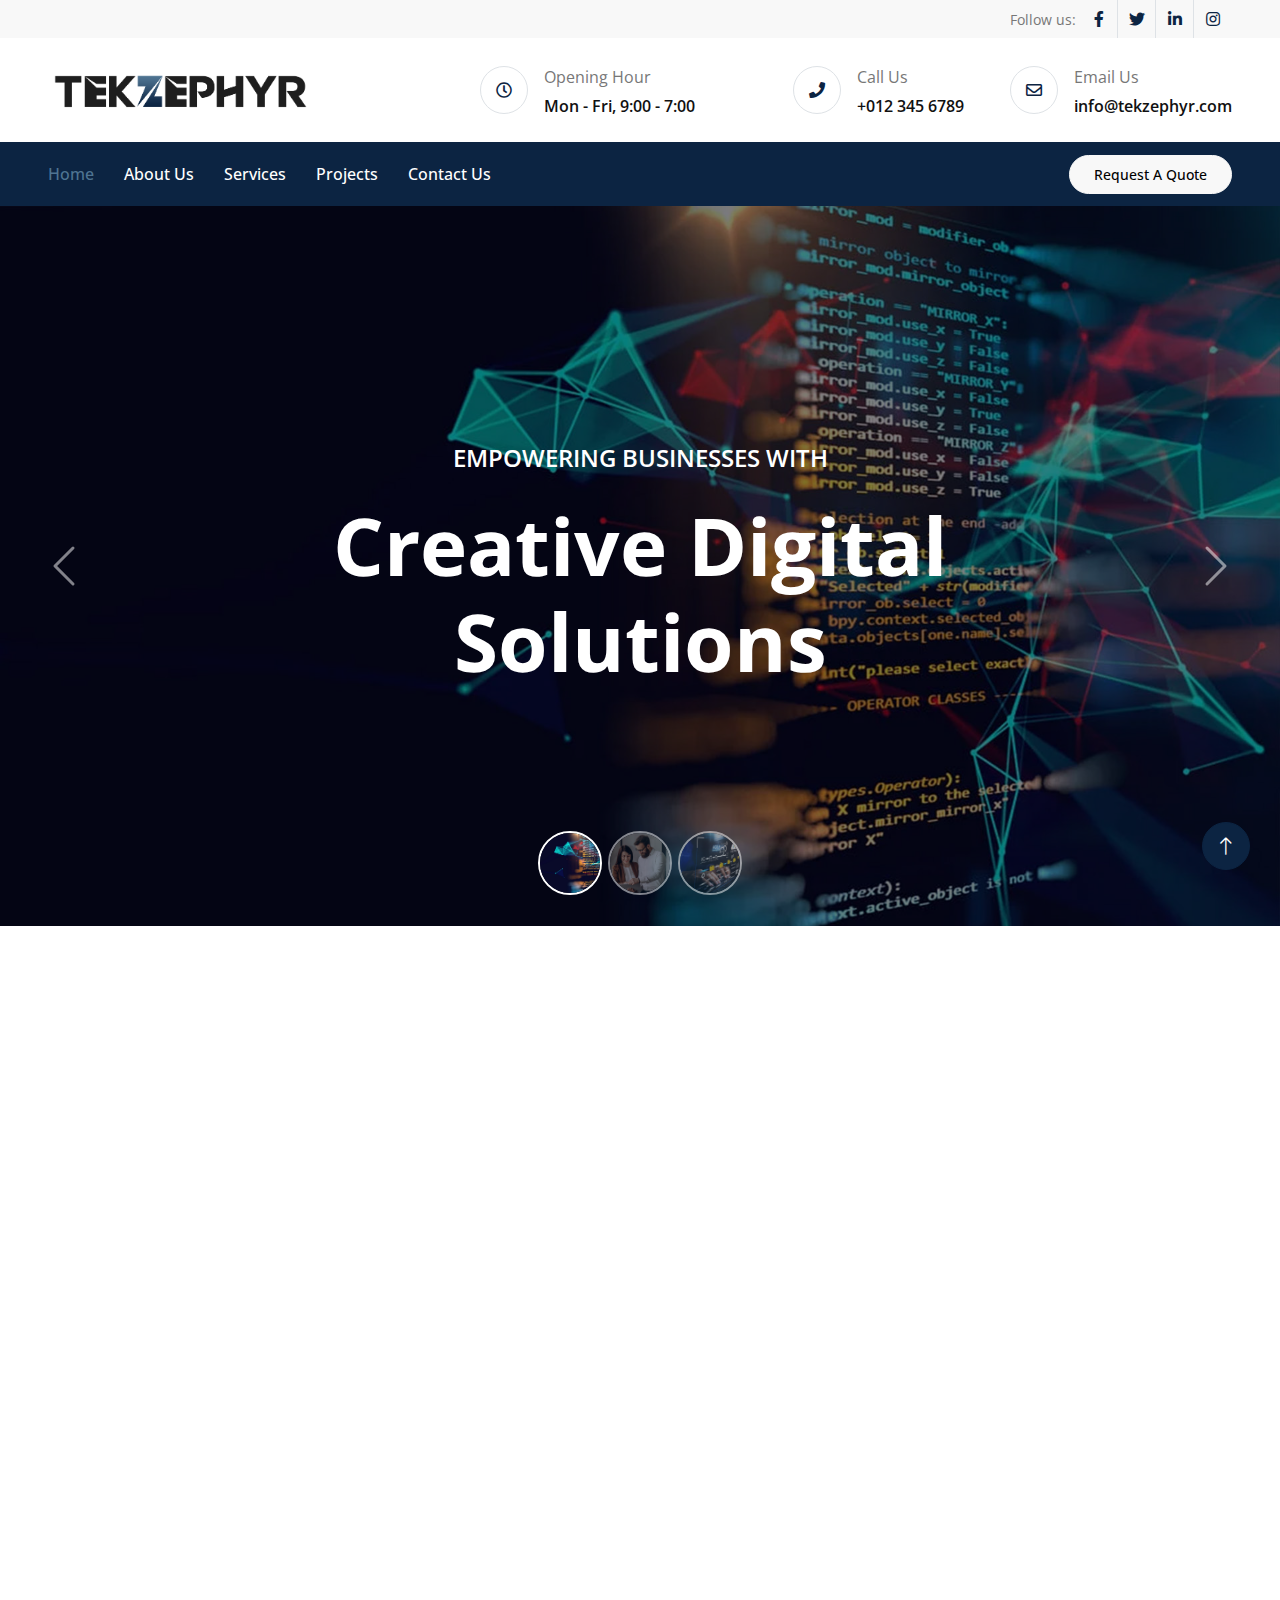
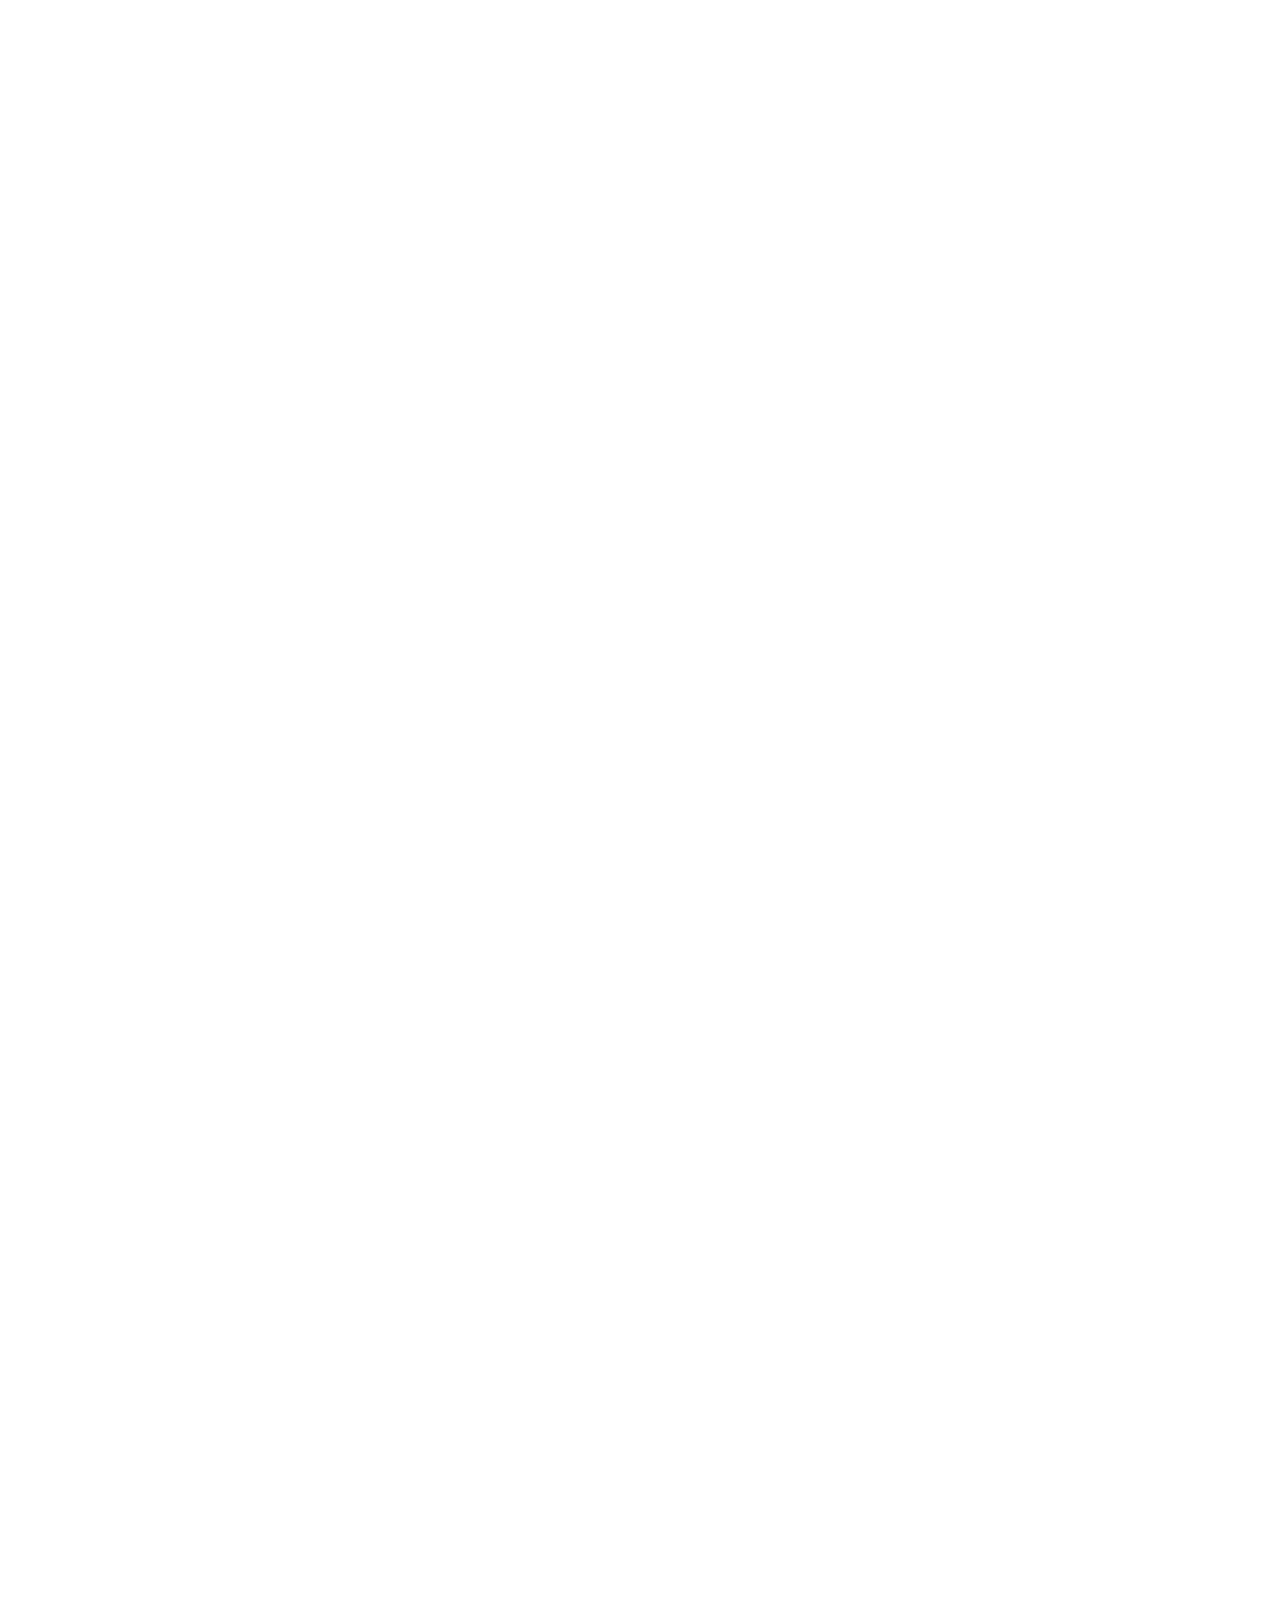
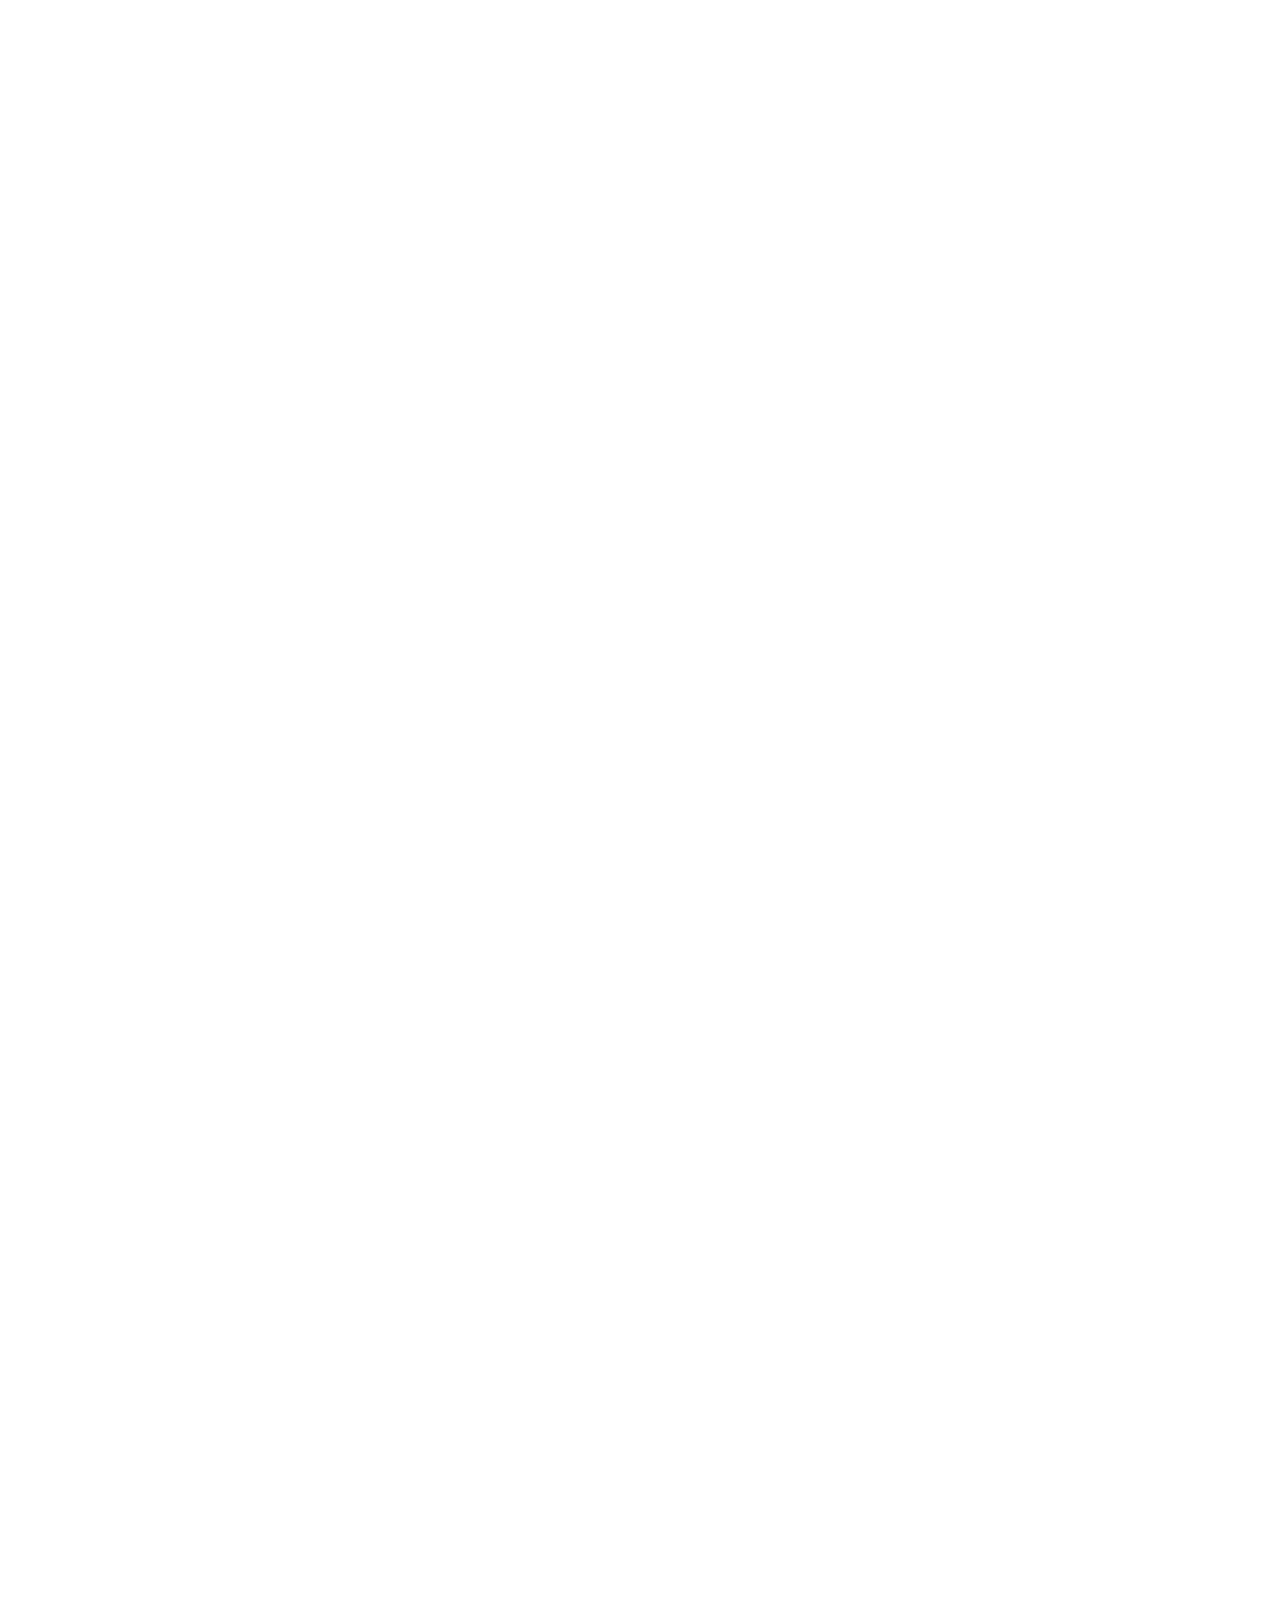
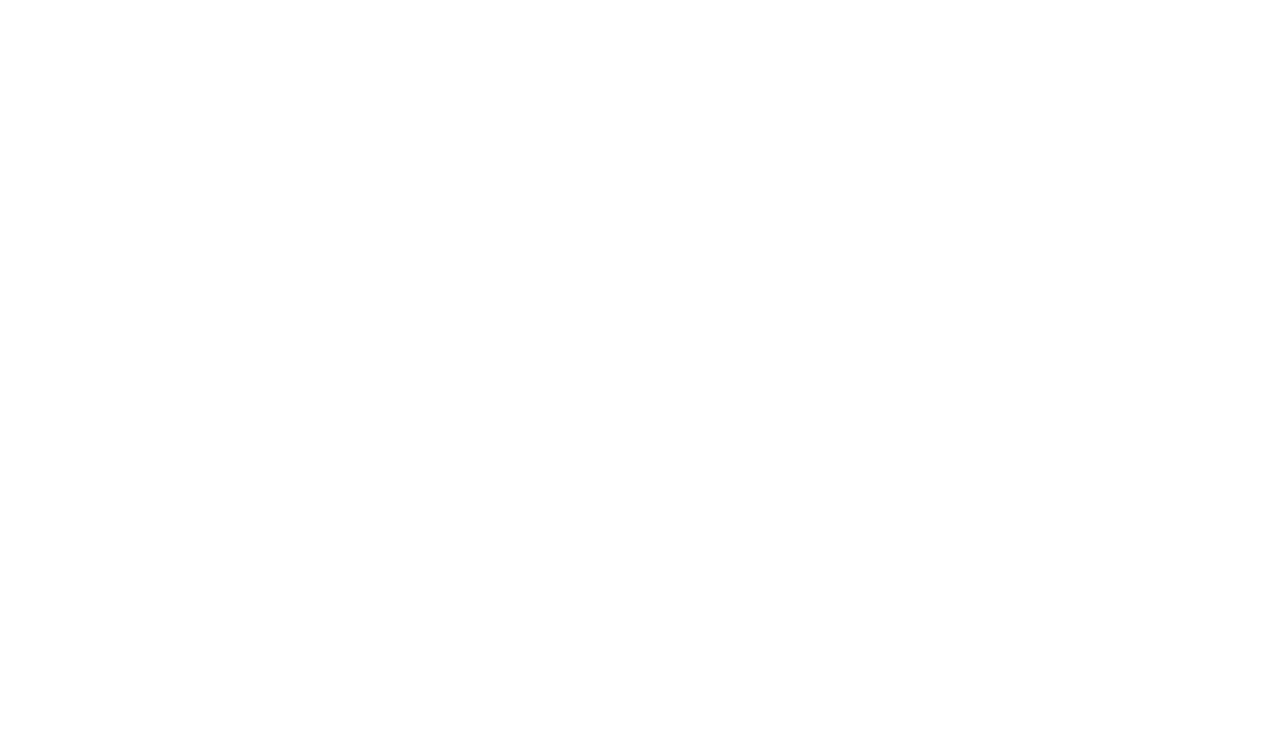
<file: index.html>
<!DOCTYPE html>
<html lang="en">

<head>
    <meta charset="utf-8">
    <title>TekZephyr - House of Software and AI Development</title>
    <meta content="width=device-width, initial-scale=1.0" name="viewport">
    <meta content="" name="keywords">
    <meta content="" name="description">

    <!-- Favicon -->
    <link href="img/favicon.ico" rel="icon">

    <!-- Google Web Fonts -->
    <link rel="preconnect" href="https://fonts.googleapis.com">
    <link rel="preconnect" href="https://fonts.gstatic.com" crossorigin>
    <link href="https://fonts.googleapis.com/css2?family=Open+Sans:wght@400;500;600;700&display=swap" rel="stylesheet">

    <!-- Icon Font Stylesheet -->
    <link href="https://cdnjs.cloudflare.com/ajax/libs/font-awesome/5.10.0/css/all.min.css" rel="stylesheet">
    <link href="https://cdn.jsdelivr.net/npm/bootstrap-icons@1.4.1/font/bootstrap-icons.css" rel="stylesheet">

    <!-- Libraries Stylesheet -->
    <link href="lib/animate/animate.min.css" rel="stylesheet">
    <link href="lib/owlcarousel/assets/owl.carousel.min.css" rel="stylesheet">
    <link href="lib/lightbox/css/lightbox.min.css" rel="stylesheet">

    <!-- Customized Bootstrap Stylesheet -->
    <link href="css/bootstrap.min.css" rel="stylesheet">

    <!-- Template Stylesheet -->
    <link href="css/style.css" rel="stylesheet">
</head>

<body>
    <!-- Spinner Start -->
    <div id="spinner"
        class="show bg-white position-fixed translate-middle w-100 vh-100 top-50 start-50 d-flex align-items-center justify-content-center">
        <div class="spinner-border position-relative text-primary" style="width: 6rem; height: 6rem;" role="status">
        </div>
        <i class="fa fa-laptop-code fa-2x text-primary position-absolute top-50 start-50 translate-middle"></i>
    </div>
    <!-- Spinner End -->


    <!-- Topbar Start -->
    <div class="container-fluid bg-light px-0 wow fadeIn" data-wow-delay="0.1s">
        <div class="row gx-0 align-items-center d-none d-lg-flex">
            <div class="col-lg-6 px-5 text-start">
               
            </div>
            <div class="col-lg-6 px-5 text-end">
                <small>Follow us:</small>
                <div class="h-100 d-inline-flex align-items-center">
                    <a class="btn-square text-primary border-end rounded-0" href=""><i
                            class="fab fa-facebook-f"></i></a>
                    <a class="btn-square text-primary border-end rounded-0" href=""><i class="fab fa-twitter"></i></a>
                    <a class="btn-square text-primary border-end rounded-0" href=""><i
                            class="fab fa-linkedin-in"></i></a>
                    <a class="btn-square text-primary pe-0" href=""><i class="fab fa-instagram"></i></a>
                </div>
            </div>
        </div>
    </div>
    <!-- Topbar End -->


    <!-- Brand & Contact Start -->
    <div class="container-fluid py-4 px-5 wow fadeIn" data-wow-delay="0.1s">
        <div class="row align-items-center top-bar">
            <div class="col-lg-4 col-md-12 text-center text-lg-start">
                <a href="" class="navbar-brand m-0 p-0">
                    <h1 class="fw-bold text-primary m-0"><img width="70%" src="img/tek-logo.jpg"></h1>

                </a>
            </div>
            <div class="col-lg-8 col-md-7 d-none d-lg-block">
                <div class="row">
                    <div class="col-4">
                        <div class="d-flex align-items-center justify-content-end">
                            <div class="flex-shrink-0 btn-lg-square border rounded-circle">
                                <i class="far fa-clock text-primary"></i>
                            </div>
                            <div class="ps-3">
                                <p class="mb-2">Opening Hour</p>
                                <h6 class="mb-0">Mon - Fri, 9:00 - 7:00</h6>
                            </div>
                        </div>
                    </div>
                    <div class="col-4">
                        <div class="d-flex align-items-center justify-content-end">
                            <div class="flex-shrink-0 btn-lg-square border rounded-circle">
                                <i class="fa fa-phone text-primary"></i>
                            </div>
                            <div class="ps-3">
                                <p class="mb-2">Call Us</p>
                                <h6 class="mb-0">+012 345 6789</h6>
                            </div>
                        </div>
                    </div>
                    <div class="col-4">
                        <div class="d-flex align-items-center justify-content-end">
                            <div class="flex-shrink-0 btn-lg-square border rounded-circle">
                                <i class="far fa-envelope text-primary"></i>
                            </div>
                            <div class="ps-3">
                                <p class="mb-2">Email Us</p>
                                <h6 class="mb-0">info@tekzephyr.com</h6>
                            </div>
                        </div>
                    </div>
                </div>
            </div>
        </div>
    </div>
    <!-- Brand & Contact End -->


    <!-- Navbar Start -->
    <nav class="navbar navbar-expand-lg bg-primary navbar-dark sticky-top py-lg-0 px-lg-5 wow fadeIn"
        data-wow-delay="0.1s">
        <a href="#" class="navbar-brand ms-3 d-lg-none">MENU</a>
        <button type="button" class="navbar-toggler me-3" data-bs-toggle="collapse" data-bs-target="#navbarCollapse">
            <span class="navbar-toggler-icon"></span>
        </button>
        <div class="collapse navbar-collapse" id="navbarCollapse">
            <div class="navbar-nav me-auto p-3 p-lg-0">
                <a href="index.html" class="nav-item nav-link active">Home</a>
                <a href="about.html" class="nav-item nav-link">About Us</a>
                <a href="service.html" class="nav-item nav-link">Services</a>
                <a href="project.html" class="nav-item nav-link">Projects</a>
               
                <a href="contact.html" class="nav-item nav-link">Contact Us</a>
            </div>
            <a href="contact.html" class="btn btn-sm btn-light rounded-pill py-2 px-4 d-none d-lg-block">Request A Quote</a>
        </div>
    </nav>
    <!-- Navbar End -->


    <!-- Carousel Start -->
    <div class="container-fluid p-0 mb-5 wow fadeIn" data-wow-delay="0.1s">
        <div id="header-carousel" class="carousel slide" data-bs-ride="carousel">
            <div class="carousel-indicators">
                <button type="button" data-bs-target="#header-carousel" data-bs-slide-to="0" class="active"
                    aria-current="true" aria-label="Slide 1">
                    <img class="img-fluid" src="img/carousel-1.jpg" alt="Image">
                </button>
                <button type="button" data-bs-target="#header-carousel" data-bs-slide-to="1" aria-label="Slide 2">
                    <img class="img-fluid" src="img/carousel-2.jpg" alt="Image">
                </button>
                <button type="button" data-bs-target="#header-carousel" data-bs-slide-to="2" aria-label="Slide 3">
                    <img class="img-fluid" src="img/carousel-3.jpg" alt="Image">
                </button>
            </div>
            <div class="carousel-inner">
                <div class="carousel-item active">
                    <img class="w-100" src="img/carousel-1.jpg" alt="Image">
                    <div class="carousel-caption">
                        <div class="p-3" style="max-width: 900px;">
                            <h4 class="text-white text-uppercase mb-4 animated zoomIn">Empowering Businesses with</h4>
                            <h1 class="display-1 text-white mb-0 animated zoomIn">Creative Digital Solutions
                            </h1>
                        </div>
                    </div>
                </div>
                <div class="carousel-item">
                    <img class="w-100" src="img/carousel-2.jpg" alt="Image">
                    <div class="carousel-caption">
                        <div class="p-3" style="max-width: 900px;">
                            <h4 class="text-white text-uppercase mb-4 animated zoomIn">Building Intelligent</h4>
                            <h1 class="display-1 text-white mb-0 animated zoomIn">Systems for a Smarter Future
                            </h1>
                        </div>
                    </div>
                </div>
                <div class="carousel-item">
                    <img class="w-100" src="img/carousel-3.jpg" alt="Image">
                    <div class="carousel-caption">
                        <div class="p-3" style="max-width: 900px;">
                            <h4 class="text-white text-uppercase mb-4 animated zoomIn">Driving Innovation with </h4>
                            <h1 class="display-1 text-white mb-0 animated zoomIn">Advanced Software Development
                            </h1>
                        </div>
                    </div>
                </div>
            </div>
            <button class="carousel-control-prev" type="button" data-bs-target="#header-carousel" data-bs-slide="prev">
                <span class="carousel-control-prev-icon" aria-hidden="true"></span>
                <span class="visually-hidden">Previous</span>
            </button>
            <button class="carousel-control-next" type="button" data-bs-target="#header-carousel" data-bs-slide="next">
                <span class="carousel-control-next-icon" aria-hidden="true"></span>
                <span class="visually-hidden">Next</span>
            </button>
        </div>
    </div>
    <!-- Carousel End -->


    <!-- Facts Start -->
    <div class="container-xxl py-5">
        <div class="container">
            <div class="row g-4">
                <div class="col-lg-3 col-md-6 wow fadeInUp" data-wow-delay="0.1s">
                    <div class="fact-item bg-light rounded text-center h-100 p-5">
                        <i class="fa fa-certificate fa-4x text-primary mb-4"></i>
                        <h5 class="mb-3">Years Experience</h5>
                        <h1 class="display-5 mb-0" data-toggle="counter-up">30</h1>
                    </div>
                </div>
                <div class="col-lg-3 col-md-6 wow fadeInUp" data-wow-delay="0.3s">
                    <div class="fact-item bg-light rounded text-center h-100 p-5">
                        <i class="fa fa-users-cog fa-4x text-primary mb-4"></i>
                        <h5 class="mb-3">Team Members</h5>
                        <h1 class="display-5 mb-0" data-toggle="counter-up">50</h1>
                    </div>
                </div>
                <div class="col-lg-3 col-md-6 wow fadeInUp" data-wow-delay="0.5s">
                    <div class="fact-item bg-light rounded text-center h-100 p-5">
                        <i class="fa fa-users fa-4x text-primary mb-4"></i>
                        <h5 class="mb-3">Satisfied Clients</h5>
                        <h1 class="display-5 mb-0" data-toggle="counter-up">80</h1>
                    </div>
                </div>
                <div class="col-lg-3 col-md-6 wow fadeInUp" data-wow-delay="0.7s">
                    <div class="fact-item bg-light rounded text-center h-100 p-5">
                        <i class="fa fa-check fa-4x text-primary mb-4"></i>
                        <h5 class="mb-3">Projects Done</h5>
                        <h1 class="display-5 mb-0" data-toggle="counter-up">100</h1>
                    </div>
                </div>
            </div>
        </div>
    </div>
    <!-- Facts End -->


    <!-- About Start -->
    <div class="container-xxl py-5">
        <div class="container">
            <div class="row g-5">
                <div class="col-lg-6 wow fadeInUp" data-wow-delay="0.1s">
                    <div class="img-border">
                        <img class="img-fluid" src="img/about.jpg" alt="">
                    </div>
                </div>
                <div class="col-lg-6 wow fadeInUp" data-wow-delay="0.5s">
                    <div class="h-100">
                        <h6 class="section-title bg-white text-start text-primary pe-3">About Us</h6>
                        <h1 class="display-6 mb-4">#1 Your Trusted Partner in Innovation and Growth</h1>
                        <p>At Tekzephyr, we are passionate about crafting innovative technology solutions that help
                            businesses thrive.
                            Whether it’s building e-commerce platforms, leveraging AI to streamline operations, or
                            providing reliable
                            IT outsourcing, we focus on delivering results that matter. Our team works closely with you
                            to understand
                            your vision and bring it to life with precision and care. </p>
                        <p class="mb-4">From concept to completion, we’re committed to
                            creating solutions that not only meet your needs but also exceed your expectations.
                            Together, let’s turn
                            your ideas into reality and drive your business forward.</p>
                        <div class="d-flex align-items-center mb-4 pb-2">
                            <img class="flex-shrink-0 rounded-circle" src="img/team-1.jpg" alt=""
                                style="width: 50px; height: 50px;">
                            <div class="ps-4">
                                 
                                <small>CEO & Founder</small>
                            </div>
                        </div>
                        <a class="btn btn-primary rounded-pill py-3 px-5" href="about.html">Read More</a>
                    </div>
                </div>
            </div>
        </div>
    </div>
    <!-- About End -->


    <!-- Service Start -->
    <div class="container-xxl py-5">
        <div class="container">
            <div class="text-center mx-auto mb-5 wow fadeInUp" data-wow-delay="0.1s" style="max-width: 600px;">
                <h6 class="section-title bg-white text-center text-primary px-3">Services</h6>
                <h1 class="display-6 mb-4">Unmatched Service Quality Across All Sectors</h1>
            </div>
            <div class="row g-4">
                <div class="col-lg-4 col-md-6 wow fadeInUp" data-wow-delay="0.1s">
                    <a class="service-item d-block rounded text-center h-100 p-4" href="">
                        <img class="img-fluid rounded mb-4" src="img/service-1.jpg" alt="">
                        <h4 class="mb-0">Custom Softwares</h4>
                    </a>
                </div>
                <div class="col-lg-4 col-md-6 wow fadeInUp" data-wow-delay="0.3s">
                    <a class="service-item d-block rounded text-center h-100 p-4" href="">
                        <img class="img-fluid rounded mb-4" src="img/service-2.jpg" alt="">
                        <h4 class="mb-0">App Development</h4>
                    </a>
                </div>
                <div class="col-lg-4 col-md-6 wow fadeInUp" data-wow-delay="0.5s">
                    <a class="service-item d-block rounded text-center h-100 p-4" href="">
                        <img class="img-fluid rounded mb-4" src="img/service-3.jpg" alt="">
                        <h4 class="mb-0">E-Commerce Solutions</h4>
                    </a>
                </div>
                <div class="col-lg-4 col-md-6 wow fadeInUp" data-wow-delay="0.1s">
                    <a class="service-item d-block rounded text-center h-100 p-4" href="">
                        <img class="img-fluid rounded mb-4" src="img/service-4.jpg" alt="">
                        <h4 class="mb-0">IT Outsourcing</h4>
                    </a>
                </div>
                <div class="col-lg-4 col-md-6 wow fadeInUp" data-wow-delay="0.3s">
                    <a class="service-item d-block rounded text-center h-100 p-4" href="">
                        <img class="img-fluid rounded mb-4" src="img/service-5.jpg" alt="">
                        <h4 class="mb-0">AI Powered Innovations</h4>
                    </a>
                </div>
                <div class="col-lg-4 col-md-6 wow fadeInUp" data-wow-delay="0.5s">
                    <a class="service-item d-block rounded text-center h-100 p-4" href="">
                        <img class="img-fluid rounded mb-4" src="img/service-6.jpg" alt="">
                        <h4 class="mb-0">Web Designing</h4>
                    </a>
                </div>
            </div>
        </div>
    </div>
    <!-- Service End -->


    <!-- Feature Start -->
    <div class="container-xxl py-5">
        <div class="container">
            <div class="row g-5">
                <div class="col-lg-6 wow fadeInUp" data-wow-delay="0.1s">
                    <div class="h-100">
                        <h6 class="section-title bg-white text-start text-primary pe-3">Why Choose Us</h6>
                        <h1 class="display-6 mb-4">Why People Trust Us? Learn About Us!</h1>
                        <p class="mb-4">At Tekzephyr, we don’t just provide services — we build partnerships. With a
                            focus on quality, innovation, and understanding your unique needs, we deliver solutions that
                            truly make a difference.</p>
                        <div class="row g-4">
                            <div class="col-12">
                                <div class="skill">
                                    <div class="d-flex justify-content-between">
                                        <p class="text-primary pe-5">We Listen</p>
                                    </div>
                                    <p>
                                        Your goals are our priority. We take the time to understand your vision and
                                        bring it to life.
                                    </p>
                                </div>
                            </div>
                            <div class="col-12">
                                <div class="skill">
                                    <div class="d-flex justify-content-between">
                                        <p class="text-primary pe-5">We Deliver</p>
                                    </div>
                                    <p>
                                        With years of experience and a talented team, we ensure exceptional results
                                        every time.


                                    </p>
                                </div>
                            </div>
                            <div class="col-12">
                                <div class="skill">
                                    <div class="d-flex justify-content-between">
                                        <p class="text-primary pe-5">We Support You</p>
                                    </div>
                                    <p>
                                        Our relationship doesn’t end at delivery. We’re here for you every step of the
                                        way.
                                    </p>
                                </div>
                            </div>
                        </div>
                    </div>
                </div>
                <div class="col-lg-6 wow fadeInUp" data-wow-delay="0.5s">
                    <div class="img-border">
                        <img class="img-fluid" src="img/feature.jpg" alt="">
                    </div>
                </div>
            </div>
        </div>
    </div>
    <!-- Feature End -->


    <!-- Project Start -->
    <div class="container-xxl py-5">
        <div class="container">
            <div class="text-center mx-auto mb-5 wow fadeInUp" data-wow-delay="0.1s" style="max-width: 600px;">
                <h6 class="section-title bg-white text-center text-primary px-3">Our Expertise</h6>
                <h1 class="display-6 mb-4">Types of Projects That Showcase Our Skills</h1>
            </div>
            <div class="owl-carousel project-carousel wow fadeInUp" data-wow-delay="0.1s">
                <div class="project-item border rounded h-100 p-4" data-dot="01">
                    <div class="position-relative mb-4">
                        <img class="img-fluid rounded" src="img/wfsbot.jpg" alt="">
                        <a href="img/wfsbot.jpg" data-lightbox="project"><i class="fa fa-eye fa-2x"></i></a>
                    </div>
                    <h6>AI SUPPORT PRODUCTS</h6>
                    <span>Empowering Support Teams with Enterprise Knowledge</span>
                </div>
                <div class="project-item border rounded h-100 p-4" data-dot="02">
                    <div class="position-relative mb-4">
                        <img class="img-fluid rounded" src="img/Accilink.jpg" alt="">
                        <a href="img/Accilink.jpg" data-lightbox="project"><i class="fa fa-eye fa-2x"></i></a>
                    </div>
                    <h6>VEHICLE MANAGEMENT</h6>
                    <span>Connecting Accident-Damaged Vehicles to Reliable Haulers</span>
                </div>
                <div class="project-item border rounded h-100 p-4" data-dot="03">
                    <div class="position-relative mb-4">
                        <img class="img-fluid rounded" src="img/clientspherecrm.jpg" alt="">
                        <a href="img/clientspherecrm.jpg" data-lightbox="project"><i class="fa fa-eye fa-2x"></i></a>
                    </div>
                    <h6>WORKFORCE PRODUCTS</h6>
                    <span>Simplying Employees, Client and Project Management tasks</span>
                </div>
                <div class="project-item border rounded h-100 p-4" data-dot="04">
                    <div class="position-relative mb-4">
                        <img class="img-fluid rounded" src="img/medichronicles.jpg" alt="">
                        <a href="img/medichronicles.jpg" data-lightbox="project"><i class="fa fa-eye fa-2x"></i></a>
                    </div>
                    <h6>HEALTH MANAGEMENT</h6>
                    <span>Guiding Doctors and Cutting-Edge Medical Innovations</span>
                </div>
                <div class="project-item border rounded h-100 p-4" data-dot="05">
                    <div class="position-relative mb-4">
                        <img class="img-fluid rounded" src="img/marketsync.jpg" alt="">
                        <a href="img/marketsync.jpg" data-lightbox="project"><i class="fa fa-eye fa-2x"></i></a>
                    </div>
                    <h6>VENDOR MANAGEMENT</h6>
                    <span>Bringing Multiple Marketplaces Together on One Unified Platform</span>
                </div>
                <div class="project-item border rounded h-100 p-4" data-dot="06">
                    <div class="position-relative mb-4">
                        <img class="img-fluid rounded" src="img/fortuassist.jpg" alt="">
                        <a href="img/fortuassist.jpg" data-lightbox="project"><i class="fa fa-eye fa-2x"></i></a>
                    </div>
                    <h6>CUSTOM INTEGRATIONS</h6>
                    <span>Software Development for Fortune 500 Companies like Microsoft, ADP, Workforce </span>
                </div>


            </div>
        </div>
    </div>
    <!-- Project End -->

      <!-- Contact Start -->
      <div class="container-xxl py-5">
        <div class="container">
            <div class="text-center mx-auto mb-5 wow fadeInUp" data-wow-delay="0.1s" style="max-width: 600px;">
                <h6 class="section-title bg-white text-center text-primary px-3">Request A Quote</h6>
                <h1 class="display-6 mb-4">Need A Free Quote? Please Feel Free to Contact Us</h1>
            </div>
            <div class="row g-0 justify-content-center">
                <div class="col-lg-8 wow fadeInUp" data-wow-delay="0.5s">
                    <form>
                        <div class="row g-3">
                            <div class="col-md-6">
                                <div class="form-floating">
                                    <input type="text" class="form-control" id="name" placeholder="Your Name">
                                    <label for="name">Your Name</label>
                                </div>
                            </div>
                            <div class="col-md-6">
                                <div class="form-floating">
                                    <input type="email" class="form-control" id="email" placeholder="Your Email">
                                    <label for="email">Your Email</label>
                                </div>
                            </div>
                            <div class="col-12">
                                <div class="form-floating">
                                    <input type="text" class="form-control" id="subject" placeholder="Subject">
                                    <label for="subject">Subject</label>
                                </div>
                            </div>
                            <div class="col-12">
                                <div class="form-floating">
                                    <textarea class="form-control" placeholder="Leave a message here" id="message" style="height: 200px"></textarea>
                                    <label for="message">Message</label>
                                </div>
                            </div>
                            <div class="col-12 text-center">
                                <button class="btn btn-primary rounded-pill py-3 px-5" type="submit">Send Message</button>
                            </div>
                        </div>
                    </form>
                </div>
            </div>
        </div>
    </div>
    <!-- Contact End -->

    <!-- Footer Start -->
    <div class="container-fluid bg-dark text-body footer mt-5 pt-5 wow fadeIn" data-wow-delay="0.1s">
        <div class="container py-5">
            <div class="row g-5">
                <div class="col-lg-3 col-md-6">
                    <h1 class="fw-bold text-primary m-0"><img width="80%" src="img/Tek-white.png"></h1>
                    <hr>
                    <p class="text-start justify-content-end">
                        We specialize in creating innovative technology solutions that empower businesses to thrive.
                    </p>
                </div>

                <div class="col-lg-3 col-md-6">
                    <h5 class="text-light mb-4">Quick Links</h5>
                    <a class="btn btn-link" href="">About Us</a>
                    <a class="btn btn-link" href="">Contact Us</a>
                    <a class="btn btn-link" href="">Our Services</a>
                    <a class="btn btn-link" href="">Terms & Condition</a>
                    <a class="btn btn-link" href="">Support</a>
                </div>

                <div class="col-lg-3 col-md-6">
                    <h5 class="text-light mb-4">Address</h5>
                    <p class="mb-2"><i class="fa fa-map-marker-alt me-3"></i>10320 Colgate CT Frisco, Texas 75035 United
                        States</p>
                    <p class="mb-2"><i class="fa fa-phone-alt me-3"></i>+012 345 67890</p>
                    <p class="mb-2"><i class="fa fa-envelope me-3"></i>info@tekzephyr.com</p>

                </div>





                <div class="col-lg-3 col-md-6">
                    <h5 class="text-light mb-4">Connect With Us</h5>
                    <div class="d-flex pt-2">
                        <a class="btn btn-square btn-outline-secondary rounded-circle me-1" href=""><i
                                class="fab fa-twitter"></i></a>
                        <a class="btn btn-square btn-outline-secondary rounded-circle me-1" href=""><i
                                class="fab fa-facebook-f"></i></a>
                        <a class="btn btn-square btn-outline-secondary rounded-circle me-1" href=""><i
                                class="fab fa-youtube"></i></a>
                        <a class="btn btn-square btn-outline-secondary rounded-circle me-0" href=""><i
                                class="fab fa-linkedin-in"></i></a>
                    </div>
                </div>

            </div>
        </div>
        <div class="container-fluid copyright">
            <div class="container">
                <div class="row">
                    <div class="col-md-6 text-center text-md-start mb-3 mb-md-0">
                        &copy; <a href="#">TekZephyr</a>, All Right Reserved.
                    </div>
                    <div class="col-md-6 text-center text-md-end">
                        Designed By TwoAz

                    </div>
                </div>
            </div>
        </div>
    </div>
    <!-- Footer End -->


    <!-- Back to Top -->
    <a href="#" class="btn btn-lg btn-primary btn-lg-square rounded-circle back-to-top"><i
            class="bi bi-arrow-up"></i></a>


    <!-- JavaScript Libraries -->
    <script src="https://code.jquery.com/jquery-3.4.1.min.js"></script>
    <script src="https://cdn.jsdelivr.net/npm/bootstrap@5.0.0/dist/js/bootstrap.bundle.min.js"></script>
    <script src="lib/wow/wow.min.js"></script>
    <script src="lib/easing/easing.min.js"></script>
    <script src="lib/waypoints/waypoints.min.js"></script>
    <script src="lib/counterup/counterup.min.js"></script>
    <script src="lib/owlcarousel/owl.carousel.min.js"></script>
    <script src="lib/lightbox/js/lightbox.min.js"></script>

    <!-- Template Javascript -->
    <script src="js/main.js"></script>
</body>

</html>
</file>
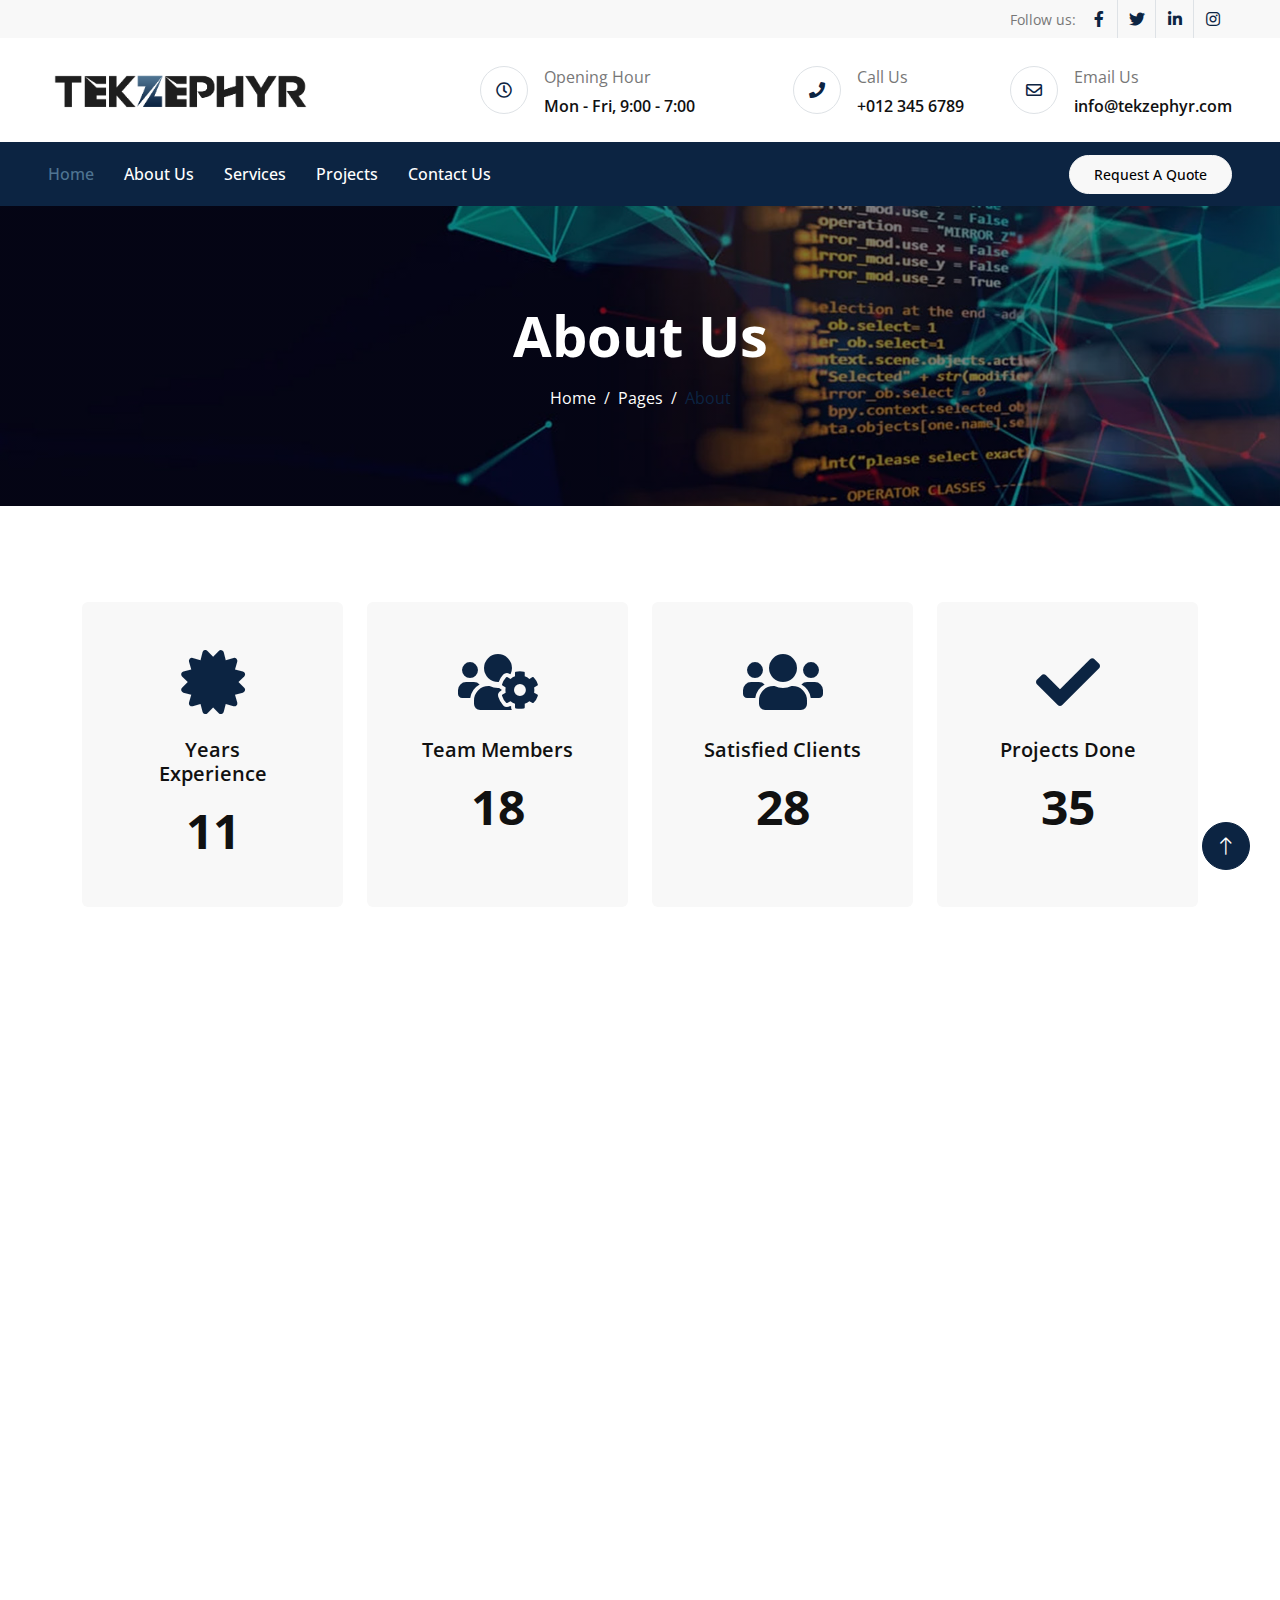
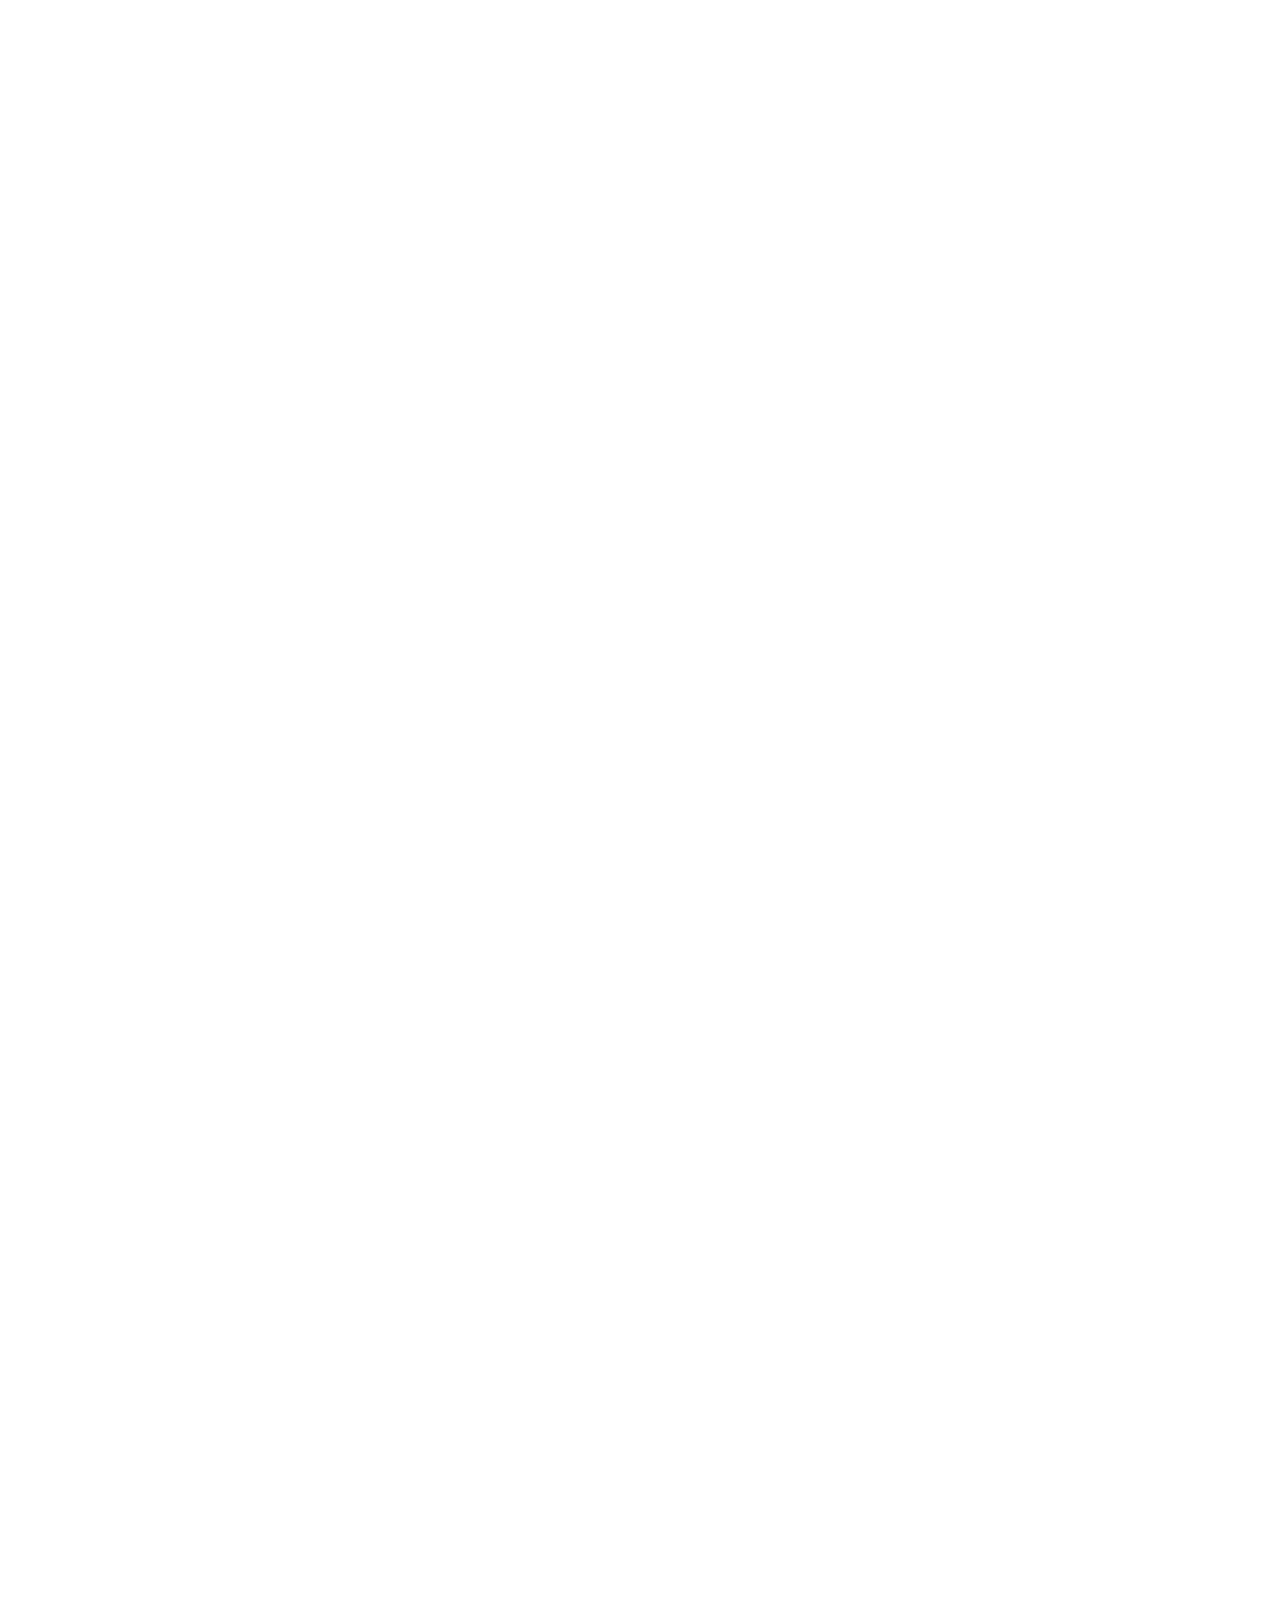
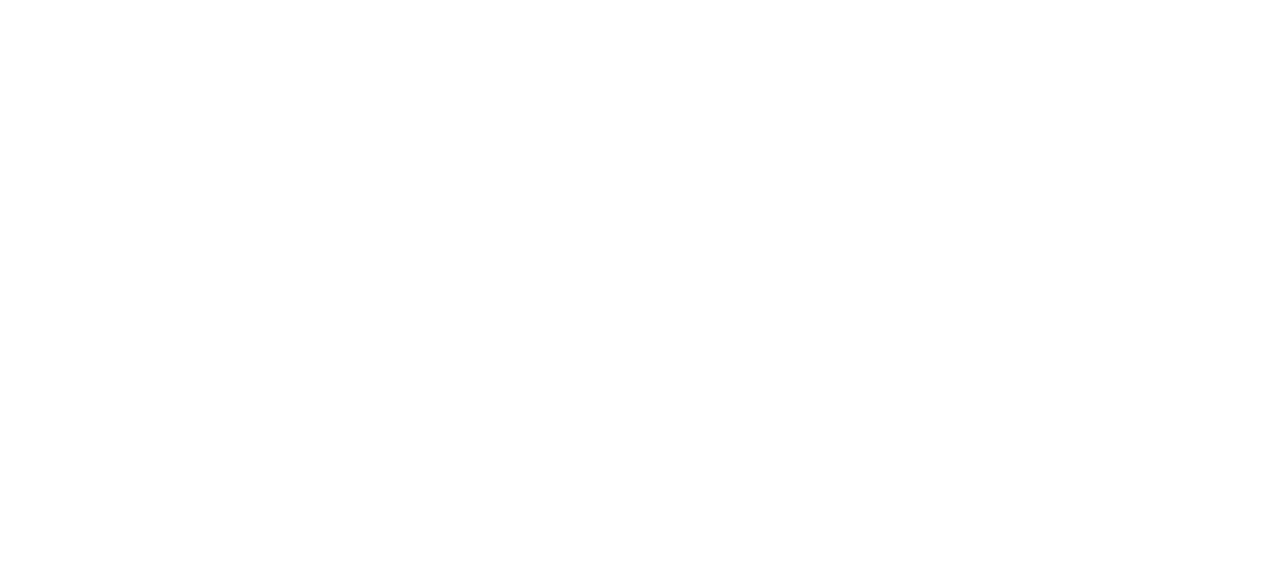
<file: about.html>
<!DOCTYPE html>
<html lang="en">

<head>
    <meta charset="utf-8">
    <title>TekZephyr - House of Software and AI Development</title>
    <meta content="width=device-width, initial-scale=1.0" name="viewport">
    <meta content="" name="keywords">
    <meta content="" name="description">

    <!-- Favicon -->
    <link href="img/favicon.ico" rel="icon">

    <!-- Google Web Fonts -->
    <link rel="preconnect" href="https://fonts.googleapis.com">
    <link rel="preconnect" href="https://fonts.gstatic.com" crossorigin>
    <link href="https://fonts.googleapis.com/css2?family=Open+Sans:wght@400;500;600;700&display=swap" rel="stylesheet">

    <!-- Icon Font Stylesheet -->
    <link href="https://cdnjs.cloudflare.com/ajax/libs/font-awesome/5.10.0/css/all.min.css" rel="stylesheet">
    <link href="https://cdn.jsdelivr.net/npm/bootstrap-icons@1.4.1/font/bootstrap-icons.css" rel="stylesheet">

    <!-- Libraries Stylesheet -->
    <link href="lib/animate/animate.min.css" rel="stylesheet">
    <link href="lib/owlcarousel/assets/owl.carousel.min.css" rel="stylesheet">
    <link href="lib/lightbox/css/lightbox.min.css" rel="stylesheet">

    <!-- Customized Bootstrap Stylesheet -->
    <link href="css/bootstrap.min.css" rel="stylesheet">

    <!-- Template Stylesheet -->
    <link href="css/style.css" rel="stylesheet">
</head>

<body>
    <!-- Spinner Start -->
    <div id="spinner"
        class="show bg-white position-fixed translate-middle w-100 vh-100 top-50 start-50 d-flex align-items-center justify-content-center">
        <div class="spinner-border position-relative text-primary" style="width: 6rem; height: 6rem;" role="status">
        </div>
        <i class="fa fa-laptop-code fa-2x text-primary position-absolute top-50 start-50 translate-middle"></i>
    </div>
    <!-- Spinner End -->


    <!-- Topbar Start -->
    <div class="container-fluid bg-light px-0 wow fadeIn" data-wow-delay="0.1s">
        <div class="row gx-0 align-items-center d-none d-lg-flex">
            <div class="col-lg-6 px-5 text-start">

            </div>
            <div class="col-lg-6 px-5 text-end">
                <small>Follow us:</small>
                <div class="h-100 d-inline-flex align-items-center">
                    <a class="btn-square text-primary border-end rounded-0" href=""><i
                            class="fab fa-facebook-f"></i></a>
                    <a class="btn-square text-primary border-end rounded-0" href=""><i class="fab fa-twitter"></i></a>
                    <a class="btn-square text-primary border-end rounded-0" href=""><i
                            class="fab fa-linkedin-in"></i></a>
                    <a class="btn-square text-primary pe-0" href=""><i class="fab fa-instagram"></i></a>
                </div>
            </div>
        </div>
    </div>
    <!-- Topbar End -->


    <!-- Brand & Contact Start -->
    <div class="container-fluid py-4 px-5 wow fadeIn" data-wow-delay="0.1s">
        <div class="row align-items-center top-bar">
            <div class="col-lg-4 col-md-12 text-center text-lg-start">
                <a href="" class="navbar-brand m-0 p-0">
                    <h1 class="fw-bold text-primary m-0"><img width="70%" src="img/tek-logo.jpg"></h1>

                </a>
            </div>
            <div class="col-lg-8 col-md-7 d-none d-lg-block">
                <div class="row">
                    <div class="col-4">
                        <div class="d-flex align-items-center justify-content-end">
                            <div class="flex-shrink-0 btn-lg-square border rounded-circle">
                                <i class="far fa-clock text-primary"></i>
                            </div>
                            <div class="ps-3">
                                <p class="mb-2">Opening Hour</p>
                                <h6 class="mb-0">Mon - Fri, 9:00 - 7:00</h6>
                            </div>
                        </div>
                    </div>
                    <div class="col-4">
                        <div class="d-flex align-items-center justify-content-end">
                            <div class="flex-shrink-0 btn-lg-square border rounded-circle">
                                <i class="fa fa-phone text-primary"></i>
                            </div>
                            <div class="ps-3">
                                <p class="mb-2">Call Us</p>
                                <h6 class="mb-0">+012 345 6789</h6>
                            </div>
                        </div>
                    </div>
                    <div class="col-4">
                        <div class="d-flex align-items-center justify-content-end">
                            <div class="flex-shrink-0 btn-lg-square border rounded-circle">
                                <i class="far fa-envelope text-primary"></i>
                            </div>
                            <div class="ps-3">
                                <p class="mb-2">Email Us</p>
                                <h6 class="mb-0">info@tekzephyr.com</h6>
                            </div>
                        </div>
                    </div>
                </div>
            </div>
        </div>
    </div>
    <!-- Brand & Contact End -->


    <!-- Navbar Start -->
    <nav class="navbar navbar-expand-lg bg-primary navbar-dark sticky-top py-lg-0 px-lg-5 wow fadeIn"
        data-wow-delay="0.1s">
        <a href="#" class="navbar-brand ms-3 d-lg-none">MENU</a>
        <button type="button" class="navbar-toggler me-3" data-bs-toggle="collapse" data-bs-target="#navbarCollapse">
            <span class="navbar-toggler-icon"></span>
        </button>
        <div class="collapse navbar-collapse" id="navbarCollapse">
            <div class="navbar-nav me-auto p-3 p-lg-0">
                <a href="index.html" class="nav-item nav-link active">Home</a>
                <a href="about.html" class="nav-item nav-link">About Us</a>
                <a href="service.html" class="nav-item nav-link">Services</a>
                <a href="project.html" class="nav-item nav-link">Projects</a>
                
                <a href="contact.html" class="nav-item nav-link">Contact Us</a>
            </div>
            <a href="contact.html" class="btn btn-sm btn-light rounded-pill py-2 px-4 d-none d-lg-block">Request A
                Quote</a>
        </div>
    </nav>
    <!-- Navbar End -->




    <!-- Page Header Start -->
    <div class="container-fluid page-header py-5 mb-5 wow fadeIn" data-wow-delay="0.1s">
        <div class="container text-center py-5">
            <h1 class="display-4 text-white animated slideInDown mb-3">About Us</h1>
            <nav aria-label="breadcrumb animated slideInDown">
                <ol class="breadcrumb justify-content-center mb-0">
                    <li class="breadcrumb-item"><a class="text-white" href="#">Home</a></li>
                    <li class="breadcrumb-item"><a class="text-white" href="#">Pages</a></li>
                    <li class="breadcrumb-item text-primary active" aria-current="page">About</li>
                </ol>
            </nav>
        </div>
    </div>
    <!-- Page Header End -->


    <!-- Facts Start -->
    <div class="container-xxl py-5">
        <div class="container">
            <div class="row g-4">
                <div class="col-lg-3 col-md-6 wow fadeInUp" data-wow-delay="0.1s">
                    <div class="fact-item bg-light rounded text-center h-100 p-5">
                        <i class="fa fa-certificate fa-4x text-primary mb-4"></i>
                        <h5 class="mb-3">Years Experience</h5>
                        <h1 class="display-5 mb-0" data-toggle="counter-up">30</h1>
                    </div>
                </div>
                <div class="col-lg-3 col-md-6 wow fadeInUp" data-wow-delay="0.3s">
                    <div class="fact-item bg-light rounded text-center h-100 p-5">
                        <i class="fa fa-users-cog fa-4x text-primary mb-4"></i>
                        <h5 class="mb-3">Team Members</h5>
                        <h1 class="display-5 mb-0" data-toggle="counter-up">50</h1>
                    </div>
                </div>
                <div class="col-lg-3 col-md-6 wow fadeInUp" data-wow-delay="0.5s">
                    <div class="fact-item bg-light rounded text-center h-100 p-5">
                        <i class="fa fa-users fa-4x text-primary mb-4"></i>
                        <h5 class="mb-3">Satisfied Clients</h5>
                        <h1 class="display-5 mb-0" data-toggle="counter-up">80</h1>
                    </div>
                </div>
                <div class="col-lg-3 col-md-6 wow fadeInUp" data-wow-delay="0.7s">
                    <div class="fact-item bg-light rounded text-center h-100 p-5">
                        <i class="fa fa-check fa-4x text-primary mb-4"></i>
                        <h5 class="mb-3">Projects Done</h5>
                        <h1 class="display-5 mb-0" data-toggle="counter-up">100</h1>
                    </div>
                </div>
            </div>
        </div>
    </div>
    <!-- Facts End -->


    <!-- About Start -->
    <div class="container-xxl py-5">
        <div class="container">
            <div class="row g-5">
                <div class="col-lg-6 wow fadeInUp" data-wow-delay="0.1s">
                    <div class="img-border">
                        <img class="img-fluid" src="img/about.jpg" alt="">
                    </div>
                </div>
                <div class="col-lg-6 wow fadeInUp" data-wow-delay="0.5s">
                    <div class="h-100">
                        <h6 class="section-title bg-white text-start text-primary pe-3">About Us</h6>
                        <h1 class="display-6 mb-4">#1 Your Trusted Partner in Innovation and Growth</h1>
                        <p>At Tekzephyr, we are passionate about crafting innovative technology solutions that help
                            businesses thrive.
                            Whether it’s building e-commerce platforms, leveraging AI to streamline operations, or
                            providing reliable
                            IT outsourcing, we focus on delivering results that matter. Our team works closely with you
                            to understand
                            your vision and bring it to life with precision and care. </p>
                        <p class="mb-4">From concept to completion, we’re committed to
                            creating solutions that not only meet your needs but also exceed your expectations.
                            Together, let’s turn
                            your ideas into reality and drive your business forward.</p>
                        <div class="d-flex align-items-center mb-4 pb-2">
                            <img class="flex-shrink-0 rounded-circle" src="img/team-1.jpg" alt=""
                                style="width: 50px; height: 50px;">
                            <div class="ps-4">

                                <small>CEO & Founder</small>
                            </div>
                        </div>
                        <a class="btn btn-primary rounded-pill py-3 px-5" href="">Read More</a>
                    </div>
                </div>
            </div>
        </div>
    </div>
    <!-- About End -->


    <!-- Service Start -->
    <div class="container-xxl py-5">
        <div class="container">
            <div class="text-center mx-auto mb-5 wow fadeInUp" data-wow-delay="0.1s" style="max-width: 600px;">
                <h6 class="section-title bg-white text-center text-primary px-3">Services</h6>
                <h1 class="display-6 mb-4">Unmatched Service Quality Across All Sectors</h1>
            </div>
            <div class="row g-4">
                <div class="col-lg-4 col-md-6 wow fadeInUp" data-wow-delay="0.1s">
                    <a class="service-item d-block rounded text-center h-100 p-4" href="">
                        <img class="img-fluid rounded mb-4" src="img/service-1.jpg" alt="">
                        <h4 class="mb-0">Custom Softwares</h4>
                    </a>
                </div>
                <div class="col-lg-4 col-md-6 wow fadeInUp" data-wow-delay="0.3s">
                    <a class="service-item d-block rounded text-center h-100 p-4" href="">
                        <img class="img-fluid rounded mb-4" src="img/service-2.jpg" alt="">
                        <h4 class="mb-0">App Development</h4>
                    </a>
                </div>
                <div class="col-lg-4 col-md-6 wow fadeInUp" data-wow-delay="0.5s">
                    <a class="service-item d-block rounded text-center h-100 p-4" href="">
                        <img class="img-fluid rounded mb-4" src="img/service-3.jpg" alt="">
                        <h4 class="mb-0">E-Commerce Solutions</h4>
                    </a>
                </div>
                <div class="col-lg-4 col-md-6 wow fadeInUp" data-wow-delay="0.1s">
                    <a class="service-item d-block rounded text-center h-100 p-4" href="">
                        <img class="img-fluid rounded mb-4" src="img/service-4.jpg" alt="">
                        <h4 class="mb-0">IT Outsourcing</h4>
                    </a>
                </div>
                <div class="col-lg-4 col-md-6 wow fadeInUp" data-wow-delay="0.3s">
                    <a class="service-item d-block rounded text-center h-100 p-4" href="">
                        <img class="img-fluid rounded mb-4" src="img/service-5.jpg" alt="">
                        <h4 class="mb-0">AI Powered Innovations</h4>
                    </a>
                </div>
                <div class="col-lg-4 col-md-6 wow fadeInUp" data-wow-delay="0.5s">
                    <a class="service-item d-block rounded text-center h-100 p-4" href="">
                        <img class="img-fluid rounded mb-4" src="img/service-6.jpg" alt="">
                        <h4 class="mb-0">Web Designing</h4>
                    </a>
                </div>
            </div>
        </div>
    </div>
    <!-- Service End -->
    <!-- Feature Start -->
    <div class="container-xxl py-5">
        <div class="container">
            <div class="row g-5">
                <div class="col-lg-6 wow fadeInUp" data-wow-delay="0.1s">
                    <div class="h-100">
                        <h6 class="section-title bg-white text-start text-primary pe-3">Why Choose Us</h6>
                        <h1 class="display-6 mb-4">Why People Trust Us? Learn About Us!</h1>
                        <p class="mb-4">At Tekzephyr, we don’t just provide services — we build partnerships. With a
                            focus on quality, innovation, and understanding your unique needs, we deliver solutions that
                            truly make a difference.</p>
                        <div class="row g-4">
                            <div class="col-12">
                                <div class="skill">
                                    <div class="d-flex justify-content-between">
                                        <p class="text-primary pe-5">We Listen</p>
                                    </div>
                                    <p>
                                        Your goals are our priority. We take the time to understand your vision and
                                        bring it to life.
                                    </p>
                                </div>
                            </div>
                            <div class="col-12">
                                <div class="skill">
                                    <div class="d-flex justify-content-between">
                                        <p class="text-primary pe-5">We Deliver</p>
                                    </div>
                                    <p>
                                        With years of experience and a talented team, we ensure exceptional results
                                        every time.


                                    </p>
                                </div>
                            </div>
                            <div class="col-12">
                                <div class="skill">
                                    <div class="d-flex justify-content-between">
                                        <p class="text-primary pe-5">We Support You</p>
                                    </div>
                                    <p>
                                        Our relationship doesn’t end at delivery. We’re here for you every step of the
                                        way.
                                    </p>
                                </div>
                            </div>
                        </div>
                    </div>
                </div>
                <div class="col-lg-6 wow fadeInUp" data-wow-delay="0.5s">
                    <div class="img-border">
                        <img class="img-fluid" src="img/feature.jpg" alt="">
                    </div>
                </div>
            </div>
        </div>
    </div>
    <!-- Feature End -->


    <!-- Footer Start -->
    <div class="container-fluid bg-dark text-body footer mt-5 pt-5 wow fadeIn" data-wow-delay="0.1s">
        <div class="container py-5">
            <div class="row g-5">
                <div class="col-lg-3 col-md-6">
                    <h1 class="fw-bold text-primary m-0"><img width="80%" src="img/Tek-white.png"></h1>
                    <hr>
                    <p class="text-start justify-content-end">
                        We specialize in creating innovative technology solutions that empower businesses to thrive.
                    </p>
                </div>

                <div class="col-lg-3 col-md-6">
                    <h5 class="text-light mb-4">Quick Links</h5>
                    <a class="btn btn-link" href="">About Us</a>
                    <a class="btn btn-link" href="">Contact Us</a>
                    <a class="btn btn-link" href="">Our Services</a>
                    <a class="btn btn-link" href="">Terms & Condition</a>
                    <a class="btn btn-link" href="">Support</a>
                </div>

                <div class="col-lg-3 col-md-6">
                    <h5 class="text-light mb-4">Address</h5>
                    <p class="mb-2"><i class="fa fa-map-marker-alt me-3"></i>10320 Colgate CT Frisco, Texas 75035 United
                        States</p>
                    <p class="mb-2"><i class="fa fa-phone-alt me-3"></i>+012 345 67890</p>
                    <p class="mb-2"><i class="fa fa-envelope me-3"></i>info@tekzephyr.com</p>

                </div>





                <div class="col-lg-3 col-md-6">
                    <h5 class="text-light mb-4">Connect With Us</h5>
                    <div class="d-flex pt-2">
                        <a class="btn btn-square btn-outline-secondary rounded-circle me-1" href=""><i
                                class="fab fa-twitter"></i></a>
                        <a class="btn btn-square btn-outline-secondary rounded-circle me-1" href=""><i
                                class="fab fa-facebook-f"></i></a>
                        <a class="btn btn-square btn-outline-secondary rounded-circle me-1" href=""><i
                                class="fab fa-youtube"></i></a>
                        <a class="btn btn-square btn-outline-secondary rounded-circle me-0" href=""><i
                                class="fab fa-linkedin-in"></i></a>
                    </div>
                </div>

            </div>
        </div>
        <div class="container-fluid copyright">
            <div class="container">
                <div class="row">
                    <div class="col-md-6 text-center text-md-start mb-3 mb-md-0">
                        &copy; <a href="#">TekZephyr</a>, All Right Reserved.
                    </div>
                    <div class="col-md-6 text-center text-md-end">
                        Designed By TwoAz

                    </div>
                </div>
            </div>
        </div>
    </div>
    <!-- Footer End -->


    <!-- Back to Top -->
    <a href="#" class="btn btn-lg btn-primary btn-lg-square rounded-circle back-to-top"><i
            class="bi bi-arrow-up"></i></a>


    <!-- JavaScript Libraries -->
    <script src="https://code.jquery.com/jquery-3.4.1.min.js"></script>
    <script src="https://cdn.jsdelivr.net/npm/bootstrap@5.0.0/dist/js/bootstrap.bundle.min.js"></script>
    <script src="lib/wow/wow.min.js"></script>
    <script src="lib/easing/easing.min.js"></script>
    <script src="lib/waypoints/waypoints.min.js"></script>
    <script src="lib/counterup/counterup.min.js"></script>
    <script src="lib/owlcarousel/owl.carousel.min.js"></script>
    <script src="lib/lightbox/js/lightbox.min.js"></script>

    <!-- Template Javascript -->
    <script src="js/main.js"></script>
</body>

</html>
</file>
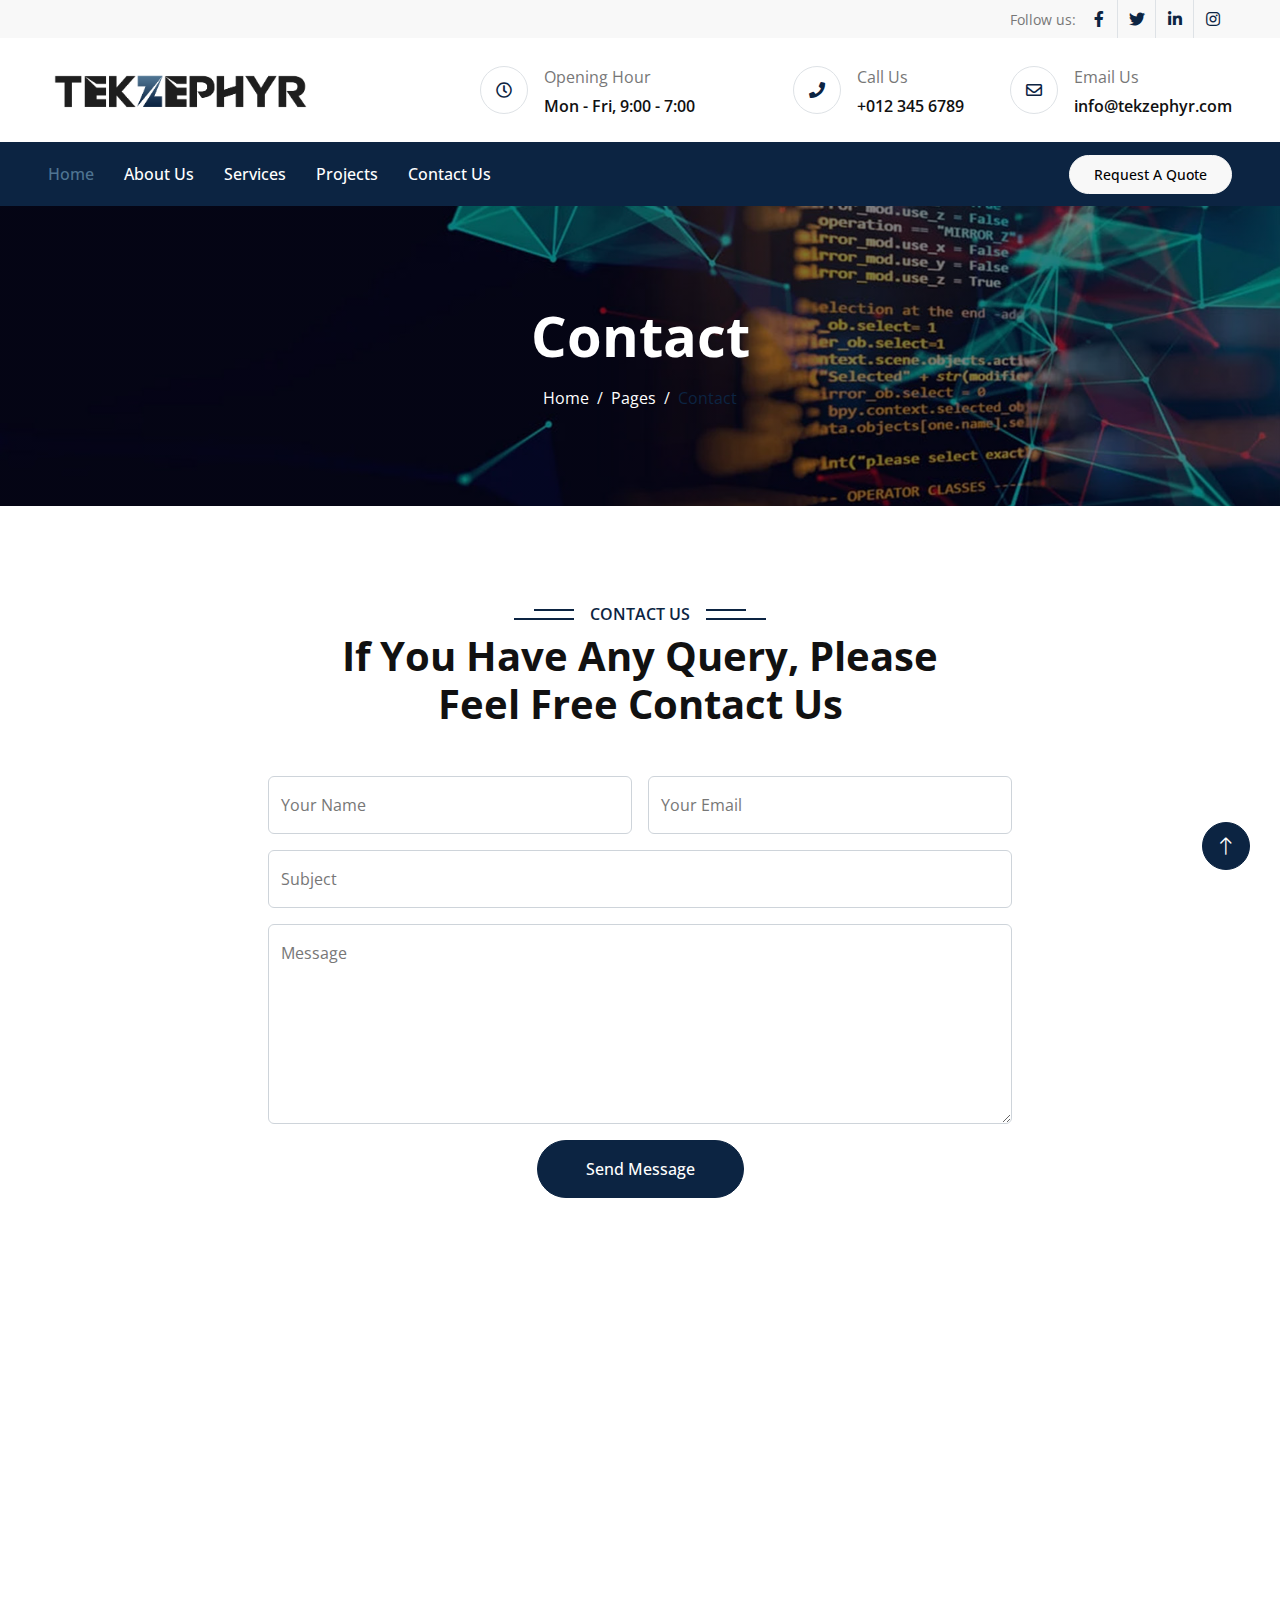
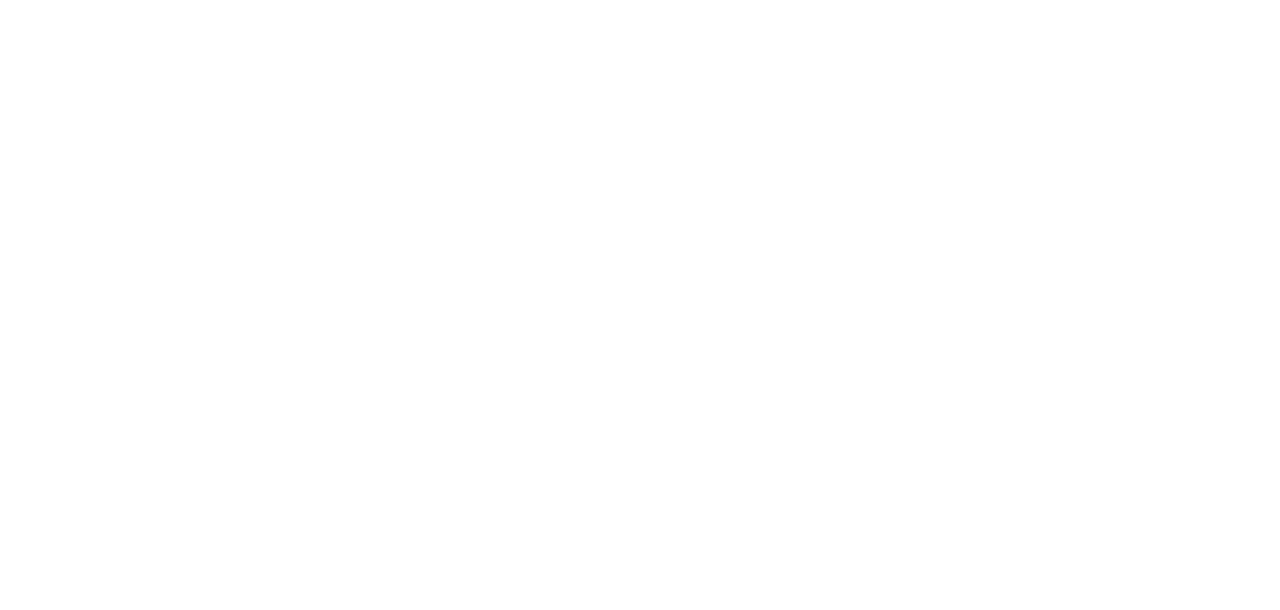
<file: contact.html>
<!DOCTYPE html>
<html lang="en">

<head>
    <meta charset="utf-8">
    <title>TekZephyr - House of Software and AI Development</title>
    <meta content="width=device-width, initial-scale=1.0" name="viewport">
    <meta content="" name="keywords">
    <meta content="" name="description">

    <!-- Favicon -->
    <link href="img/favicon.ico" rel="icon">

    <!-- Google Web Fonts -->
    <link rel="preconnect" href="https://fonts.googleapis.com">
    <link rel="preconnect" href="https://fonts.gstatic.com" crossorigin>
    <link href="https://fonts.googleapis.com/css2?family=Open+Sans:wght@400;500;600;700&display=swap" rel="stylesheet">

    <!-- Icon Font Stylesheet -->
    <link href="https://cdnjs.cloudflare.com/ajax/libs/font-awesome/5.10.0/css/all.min.css" rel="stylesheet">
    <link href="https://cdn.jsdelivr.net/npm/bootstrap-icons@1.4.1/font/bootstrap-icons.css" rel="stylesheet">

    <!-- Libraries Stylesheet -->
    <link href="lib/animate/animate.min.css" rel="stylesheet">
    <link href="lib/owlcarousel/assets/owl.carousel.min.css" rel="stylesheet">
    <link href="lib/lightbox/css/lightbox.min.css" rel="stylesheet">

    <!-- Customized Bootstrap Stylesheet -->
    <link href="css/bootstrap.min.css" rel="stylesheet">

    <!-- Template Stylesheet -->
    <link href="css/style.css" rel="stylesheet">
</head>

<body>
    <!-- Spinner Start -->
    <div id="spinner"
        class="show bg-white position-fixed translate-middle w-100 vh-100 top-50 start-50 d-flex align-items-center justify-content-center">
        <div class="spinner-border position-relative text-primary" style="width: 6rem; height: 6rem;" role="status">
        </div>
        <i class="fa fa-laptop-code fa-2x text-primary position-absolute top-50 start-50 translate-middle"></i>
    </div>
    <!-- Spinner End -->


    <!-- Topbar Start -->
    <div class="container-fluid bg-light px-0 wow fadeIn" data-wow-delay="0.1s">
        <div class="row gx-0 align-items-center d-none d-lg-flex">
            <div class="col-lg-6 px-5 text-start">

            </div>
            <div class="col-lg-6 px-5 text-end">
                <small>Follow us:</small>
                <div class="h-100 d-inline-flex align-items-center">
                    <a class="btn-square text-primary border-end rounded-0" href=""><i
                            class="fab fa-facebook-f"></i></a>
                    <a class="btn-square text-primary border-end rounded-0" href=""><i class="fab fa-twitter"></i></a>
                    <a class="btn-square text-primary border-end rounded-0" href=""><i
                            class="fab fa-linkedin-in"></i></a>
                    <a class="btn-square text-primary pe-0" href=""><i class="fab fa-instagram"></i></a>
                </div>
            </div>
        </div>
    </div>
    <!-- Topbar End -->


    <!-- Brand & Contact Start -->
    <div class="container-fluid py-4 px-5 wow fadeIn" data-wow-delay="0.1s">
        <div class="row align-items-center top-bar">
            <div class="col-lg-4 col-md-12 text-center text-lg-start">
                <a href="" class="navbar-brand m-0 p-0">
                    <h1 class="fw-bold text-primary m-0"><img width="70%" src="img/tek-logo.jpg"></h1>

                </a>
            </div>
            <div class="col-lg-8 col-md-7 d-none d-lg-block">
                <div class="row">
                    <div class="col-4">
                        <div class="d-flex align-items-center justify-content-end">
                            <div class="flex-shrink-0 btn-lg-square border rounded-circle">
                                <i class="far fa-clock text-primary"></i>
                            </div>
                            <div class="ps-3">
                                <p class="mb-2">Opening Hour</p>
                                <h6 class="mb-0">Mon - Fri, 9:00 - 7:00</h6>
                            </div>
                        </div>
                    </div>
                    <div class="col-4">
                        <div class="d-flex align-items-center justify-content-end">
                            <div class="flex-shrink-0 btn-lg-square border rounded-circle">
                                <i class="fa fa-phone text-primary"></i>
                            </div>
                            <div class="ps-3">
                                <p class="mb-2">Call Us</p>
                                <h6 class="mb-0">+012 345 6789</h6>
                            </div>
                        </div>
                    </div>
                    <div class="col-4">
                        <div class="d-flex align-items-center justify-content-end">
                            <div class="flex-shrink-0 btn-lg-square border rounded-circle">
                                <i class="far fa-envelope text-primary"></i>
                            </div>
                            <div class="ps-3">
                                <p class="mb-2">Email Us</p>
                                <h6 class="mb-0">info@tekzephyr.com</h6>
                            </div>
                        </div>
                    </div>
                </div>
            </div>
        </div>
    </div>
    <!-- Brand & Contact End -->


    <!-- Navbar Start -->
    <nav class="navbar navbar-expand-lg bg-primary navbar-dark sticky-top py-lg-0 px-lg-5 wow fadeIn"
        data-wow-delay="0.1s">
        <a href="#" class="navbar-brand ms-3 d-lg-none">MENU</a>
        <button type="button" class="navbar-toggler me-3" data-bs-toggle="collapse" data-bs-target="#navbarCollapse">
            <span class="navbar-toggler-icon"></span>
        </button>
        <div class="collapse navbar-collapse" id="navbarCollapse">
            <div class="navbar-nav me-auto p-3 p-lg-0">
                <a href="index.html" class="nav-item nav-link active">Home</a>
                <a href="about.html" class="nav-item nav-link">About Us</a>
                <a href="service.html" class="nav-item nav-link">Services</a>
                <a href="project.html" class="nav-item nav-link">Projects</a>
                
                <a href="contact.html" class="nav-item nav-link">Contact Us</a>
            </div>
            <a href="contact.html" class="btn btn-sm btn-light rounded-pill py-2 px-4 d-none d-lg-block">Request A
                Quote</a>
        </div>
    </nav>
    <!-- Navbar End -->





    <!-- Page Header Start -->
    <div class="container-fluid page-header py-5 mb-5 wow fadeIn" data-wow-delay="0.1s">
        <div class="container text-center py-5">
            <h1 class="display-4 text-white animated slideInDown mb-3">Contact</h1>
            <nav aria-label="breadcrumb animated slideInDown">
                <ol class="breadcrumb justify-content-center mb-0">
                    <li class="breadcrumb-item"><a class="text-white" href="#">Home</a></li>
                    <li class="breadcrumb-item"><a class="text-white" href="#">Pages</a></li>
                    <li class="breadcrumb-item text-primary active" aria-current="page">Contact</li>
                </ol>
            </nav>
        </div>
    </div>
    <!-- Page Header End -->


    <!-- Contact Start -->
    <div class="container-xxl py-5">
        <div class="container">
            <div class="text-center mx-auto mb-5 wow fadeInUp" data-wow-delay="0.1s" style="max-width: 600px;">
                <h6 class="section-title bg-white text-center text-primary px-3">Contact Us</h6>
                <h1 class="display-6 mb-4">If You Have Any Query, Please Feel Free Contact Us</h1>
            </div>
            <div class="row g-0 justify-content-center">
                <div class="col-lg-8 wow fadeInUp" data-wow-delay="0.5s">
                          <form>
                        <div class="row g-3">
                            <div class="col-md-6">
                                <div class="form-floating">
                                    <input type="text" class="form-control" id="name" placeholder="Your Name">
                                    <label for="name">Your Name</label>
                                </div>
                            </div>
                            <div class="col-md-6">
                                <div class="form-floating">
                                    <input type="email" class="form-control" id="email" placeholder="Your Email">
                                    <label for="email">Your Email</label>
                                </div>
                            </div>
                            <div class="col-12">
                                <div class="form-floating">
                                    <input type="text" class="form-control" id="subject" placeholder="Subject">
                                    <label for="subject">Subject</label>
                                </div>
                            </div>
                            <div class="col-12">
                                <div class="form-floating">
                                    <textarea class="form-control" placeholder="Leave a message here" id="message" style="height: 200px"></textarea>
                                    <label for="message">Message</label>
                                </div>
                            </div>
                            <div class="col-12 text-center">
                                <button class="btn btn-primary rounded-pill py-3 px-5" type="submit">Send Message</button>
                            </div>
                        </div>
                    </form>
                </div>
            </div>
        </div>
    </div>
    <!-- Contact End -->


    <!-- Google Map Start -->
    <div class="container-xxl pt-5 px-0 wow fadeIn" data-wow-delay="0.1s">
        <iframe class="w-100 mb-n2" style="height: 450px;"
            src="https://www.google.com/maps/embed?pb=!1m18!1m12!1m3!1d3001156.4288297426!2d-78.01371936852176!3d42.72876761954724!2m3!1f0!2f0!3f0!3m2!1i1024!2i768!4f13.1!3m3!1m2!1s0x4ccc4bf0f123a5a9%3A0xddcfc6c1de189567!2sNew%20York%2C%20USA!5e0!3m2!1sen!2sbd!4v1603794290143!5m2!1sen!2sbd"
            frameborder="0" allowfullscreen="" aria-hidden="false" tabindex="0"></iframe>
    </div>
    <!-- Google Map End -->


       <!-- Footer Start -->
       <div class="container-fluid bg-dark text-body footer mt-5 pt-5 wow fadeIn" data-wow-delay="0.1s">
        <div class="container py-5">
            <div class="row g-5">
                <div class="col-lg-3 col-md-6">
                    <h1 class="fw-bold text-primary m-0"><img width="80%" src="img/Tek-white.png"></h1>
                    <hr>
                    <p class="text-start justify-content-end">
                        We specialize in creating innovative technology solutions that empower businesses to thrive.
                    </p>
                </div>

                <div class="col-lg-3 col-md-6">
                    <h5 class="text-light mb-4">Quick Links</h5>
                    <a class="btn btn-link" href="">About Us</a>
                    <a class="btn btn-link" href="">Contact Us</a>
                    <a class="btn btn-link" href="">Our Services</a>
                    <a class="btn btn-link" href="">Terms & Condition</a>
                    <a class="btn btn-link" href="">Support</a>
                </div>

                <div class="col-lg-3 col-md-6">
                    <h5 class="text-light mb-4">Address</h5>
                    <p class="mb-2"><i class="fa fa-map-marker-alt me-3"></i>10320 Colgate CT Frisco, Texas 75035 United
                        States</p>
                    <p class="mb-2"><i class="fa fa-phone-alt me-3"></i>+012 345 67890</p>
                    <p class="mb-2"><i class="fa fa-envelope me-3"></i>info@tekzephyr.com</p>

                </div>





                <div class="col-lg-3 col-md-6">
                    <h5 class="text-light mb-4">Connect With Us</h5>
                    <div class="d-flex pt-2">
                        <a class="btn btn-square btn-outline-secondary rounded-circle me-1" href=""><i
                                class="fab fa-twitter"></i></a>
                        <a class="btn btn-square btn-outline-secondary rounded-circle me-1" href=""><i
                                class="fab fa-facebook-f"></i></a>
                        <a class="btn btn-square btn-outline-secondary rounded-circle me-1" href=""><i
                                class="fab fa-youtube"></i></a>
                        <a class="btn btn-square btn-outline-secondary rounded-circle me-0" href=""><i
                                class="fab fa-linkedin-in"></i></a>
                    </div>
                </div>

            </div>
        </div>
        <div class="container-fluid copyright">
            <div class="container">
                <div class="row">
                    <div class="col-md-6 text-center text-md-start mb-3 mb-md-0">
                        &copy; <a href="#">TekZephyr</a>, All Right Reserved.
                    </div>
                    <div class="col-md-6 text-center text-md-end">
                        Designed By TwoAz

                    </div>
                </div>
            </div>
        </div>
    </div>
    <!-- Footer End -->


    <!-- Back to Top -->
    <a href="#" class="btn btn-lg btn-primary btn-lg-square rounded-circle back-to-top"><i
            class="bi bi-arrow-up"></i></a>


    <!-- JavaScript Libraries -->
    <script src="https://code.jquery.com/jquery-3.4.1.min.js"></script>
    <script src="https://cdn.jsdelivr.net/npm/bootstrap@5.0.0/dist/js/bootstrap.bundle.min.js"></script>
    <script src="lib/wow/wow.min.js"></script>
    <script src="lib/easing/easing.min.js"></script>
    <script src="lib/waypoints/waypoints.min.js"></script>
    <script src="lib/counterup/counterup.min.js"></script>
    <script src="lib/owlcarousel/owl.carousel.min.js"></script>
    <script src="lib/lightbox/js/lightbox.min.js"></script>

    <!-- Template Javascript -->
    <script src="js/main.js"></script>
</body>

</html>
</file>
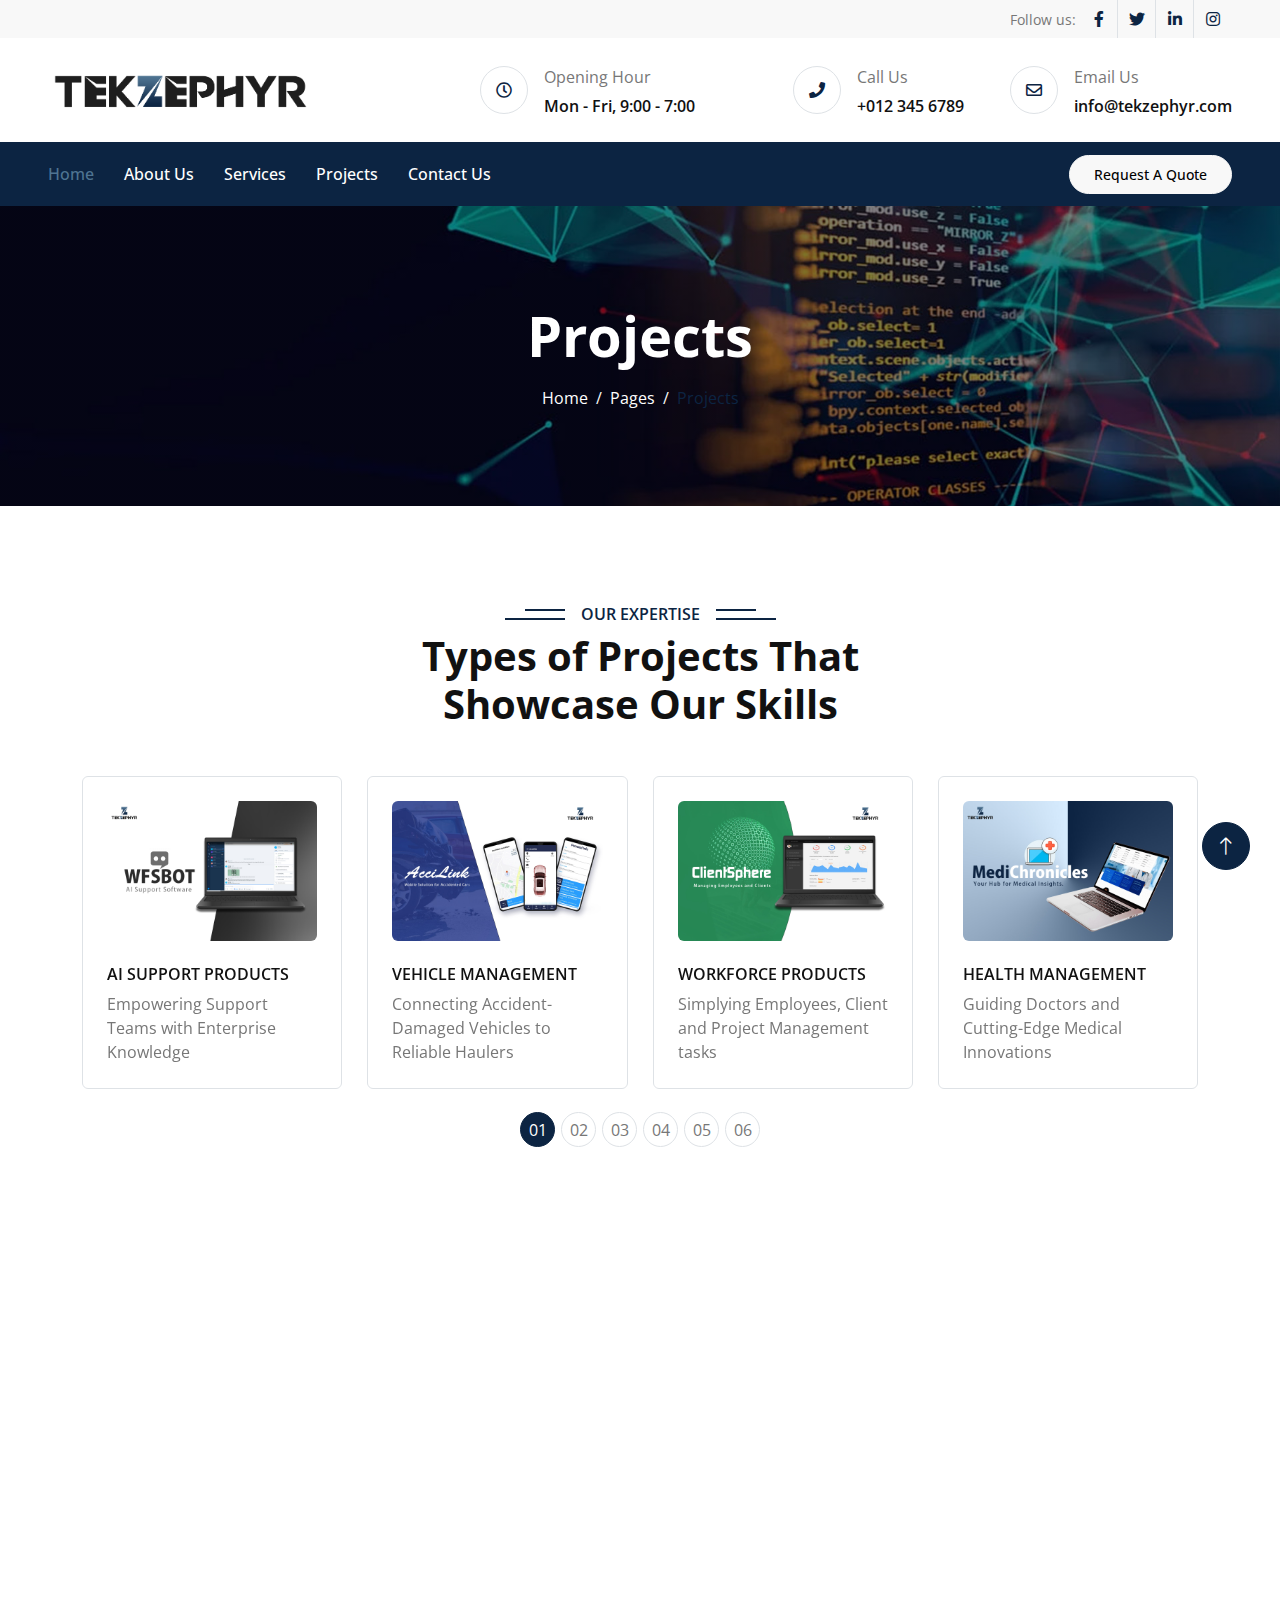
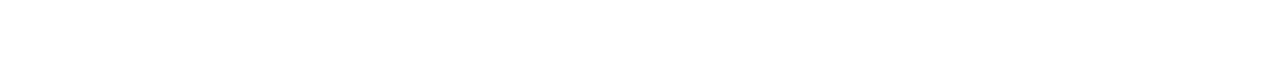
<file: project.html>
<!DOCTYPE html>
<html lang="en">

<head>
    <meta charset="utf-8">
    <title>TekZephyr - House of Software and AI Development</title>
    <meta content="width=device-width, initial-scale=1.0" name="viewport">
    <meta content="" name="keywords">
    <meta content="" name="description">

    <!-- Favicon -->
    <link href="img/favicon.ico" rel="icon">

    <!-- Google Web Fonts -->
    <link rel="preconnect" href="https://fonts.googleapis.com">
    <link rel="preconnect" href="https://fonts.gstatic.com" crossorigin>
    <link href="https://fonts.googleapis.com/css2?family=Open+Sans:wght@400;500;600;700&display=swap" rel="stylesheet">

    <!-- Icon Font Stylesheet -->
    <link href="https://cdnjs.cloudflare.com/ajax/libs/font-awesome/5.10.0/css/all.min.css" rel="stylesheet">
    <link href="https://cdn.jsdelivr.net/npm/bootstrap-icons@1.4.1/font/bootstrap-icons.css" rel="stylesheet">

    <!-- Libraries Stylesheet -->
    <link href="lib/animate/animate.min.css" rel="stylesheet">
    <link href="lib/owlcarousel/assets/owl.carousel.min.css" rel="stylesheet">
    <link href="lib/lightbox/css/lightbox.min.css" rel="stylesheet">

    <!-- Customized Bootstrap Stylesheet -->
    <link href="css/bootstrap.min.css" rel="stylesheet">

    <!-- Template Stylesheet -->
    <link href="css/style.css" rel="stylesheet">
</head>

<body>
    <!-- Spinner Start -->
    <div id="spinner"
        class="show bg-white position-fixed translate-middle w-100 vh-100 top-50 start-50 d-flex align-items-center justify-content-center">
        <div class="spinner-border position-relative text-primary" style="width: 6rem; height: 6rem;" role="status">
        </div>
        <i class="fa fa-laptop-code fa-2x text-primary position-absolute top-50 start-50 translate-middle"></i>
    </div>
    <!-- Spinner End -->


    <!-- Topbar Start -->
    <div class="container-fluid bg-light px-0 wow fadeIn" data-wow-delay="0.1s">
        <div class="row gx-0 align-items-center d-none d-lg-flex">
            <div class="col-lg-6 px-5 text-start">

            </div>
            <div class="col-lg-6 px-5 text-end">
                <small>Follow us:</small>
                <div class="h-100 d-inline-flex align-items-center">
                    <a class="btn-square text-primary border-end rounded-0" href=""><i
                            class="fab fa-facebook-f"></i></a>
                    <a class="btn-square text-primary border-end rounded-0" href=""><i class="fab fa-twitter"></i></a>
                    <a class="btn-square text-primary border-end rounded-0" href=""><i
                            class="fab fa-linkedin-in"></i></a>
                    <a class="btn-square text-primary pe-0" href=""><i class="fab fa-instagram"></i></a>
                </div>
            </div>
        </div>
    </div>
    <!-- Topbar End -->


    <!-- Brand & Contact Start -->
    <div class="container-fluid py-4 px-5 wow fadeIn" data-wow-delay="0.1s">
        <div class="row align-items-center top-bar">
            <div class="col-lg-4 col-md-12 text-center text-lg-start">
                <a href="" class="navbar-brand m-0 p-0">
                    <h1 class="fw-bold text-primary m-0"><img width="70%" src="img/tek-logo.jpg"></h1>

                </a>
            </div>
            <div class="col-lg-8 col-md-7 d-none d-lg-block">
                <div class="row">
                    <div class="col-4">
                        <div class="d-flex align-items-center justify-content-end">
                            <div class="flex-shrink-0 btn-lg-square border rounded-circle">
                                <i class="far fa-clock text-primary"></i>
                            </div>
                            <div class="ps-3">
                                <p class="mb-2">Opening Hour</p>
                                <h6 class="mb-0">Mon - Fri, 9:00 - 7:00</h6>
                            </div>
                        </div>
                    </div>
                    <div class="col-4">
                        <div class="d-flex align-items-center justify-content-end">
                            <div class="flex-shrink-0 btn-lg-square border rounded-circle">
                                <i class="fa fa-phone text-primary"></i>
                            </div>
                            <div class="ps-3">
                                <p class="mb-2">Call Us</p>
                                <h6 class="mb-0">+012 345 6789</h6>
                            </div>
                        </div>
                    </div>
                    <div class="col-4">
                        <div class="d-flex align-items-center justify-content-end">
                            <div class="flex-shrink-0 btn-lg-square border rounded-circle">
                                <i class="far fa-envelope text-primary"></i>
                            </div>
                            <div class="ps-3">
                                <p class="mb-2">Email Us</p>
                                <h6 class="mb-0">info@tekzephyr.com</h6>
                            </div>
                        </div>
                    </div>
                </div>
            </div>
        </div>
    </div>
    <!-- Brand & Contact End -->


    <!-- Navbar Start -->
    <nav class="navbar navbar-expand-lg bg-primary navbar-dark sticky-top py-lg-0 px-lg-5 wow fadeIn"
        data-wow-delay="0.1s">
        <a href="#" class="navbar-brand ms-3 d-lg-none">MENU</a>
        <button type="button" class="navbar-toggler me-3" data-bs-toggle="collapse" data-bs-target="#navbarCollapse">
            <span class="navbar-toggler-icon"></span>
        </button>
        <div class="collapse navbar-collapse" id="navbarCollapse">
            <div class="navbar-nav me-auto p-3 p-lg-0">
                <a href="index.html" class="nav-item nav-link active">Home</a>
                <a href="about.html" class="nav-item nav-link">About Us</a>
                <a href="service.html" class="nav-item nav-link">Services</a>
                <a href="project.html" class="nav-item nav-link">Projects</a>
                
                <a href="contact.html" class="nav-item nav-link">Contact Us</a>
            </div>
            <a href="contact.html" class="btn btn-sm btn-light rounded-pill py-2 px-4 d-none d-lg-block">Request A
                Quote</a>
        </div>
    </nav>
    <!-- Navbar End -->




    <!-- Page Header Start -->
    <div class="container-fluid page-header py-5 mb-5 wow fadeIn" data-wow-delay="0.1s">
        <div class="container text-center py-5">
            <h1 class="display-4 text-white animated slideInDown mb-3">Projects</h1>
            <nav aria-label="breadcrumb animated slideInDown">
                <ol class="breadcrumb justify-content-center mb-0">
                    <li class="breadcrumb-item"><a class="text-white" href="#">Home</a></li>
                    <li class="breadcrumb-item"><a class="text-white" href="#">Pages</a></li>
                    <li class="breadcrumb-item text-primary active" aria-current="page">Projects</li>
                </ol>
            </nav>
        </div>
    </div>
    <!-- Page Header End -->


    <!-- Project Start -->
    <div class="container-xxl py-5">
        <div class="container">
            <div class="text-center mx-auto mb-5 wow fadeInUp" data-wow-delay="0.1s" style="max-width: 600px;">
                <h6 class="section-title bg-white text-center text-primary px-3">Our Expertise</h6>
                <h1 class="display-6 mb-4">Types of Projects That Showcase Our Skills</h1>
            </div>
            <div class="owl-carousel project-carousel wow fadeInUp" data-wow-delay="0.1s">
                <div class="project-item border rounded h-100 p-4" data-dot="01">
                    <div class="position-relative mb-4">
                        <img class="img-fluid rounded" src="img/wfsbot.jpg" alt="">
                        <a href="img/wfsbot.jpg" data-lightbox="project"><i class="fa fa-eye fa-2x"></i></a>
                    </div>
                    <h6>AI SUPPORT PRODUCTS</h6>
                    <span>Empowering Support Teams with Enterprise Knowledge</span>
                </div>
                <div class="project-item border rounded h-100 p-4" data-dot="02">
                    <div class="position-relative mb-4">
                        <img class="img-fluid rounded" src="img/Accilink.jpg" alt="">
                        <a href="img/Accilink.jpg" data-lightbox="project"><i class="fa fa-eye fa-2x"></i></a>
                    </div>
                    <h6>VEHICLE MANAGEMENT</h6>
                    <span>Connecting Accident-Damaged Vehicles to Reliable Haulers</span>
                </div>
                <div class="project-item border rounded h-100 p-4" data-dot="03">
                    <div class="position-relative mb-4">
                        <img class="img-fluid rounded" src="img/clientspherecrm.jpg" alt="">
                        <a href="img/clientspherecrm.jpg" data-lightbox="project"><i class="fa fa-eye fa-2x"></i></a>
                    </div>
                    <h6>WORKFORCE PRODUCTS</h6>
                    <span>Simplying Employees, Client and Project Management tasks</span>
                </div>
                <div class="project-item border rounded h-100 p-4" data-dot="04">
                    <div class="position-relative mb-4">
                        <img class="img-fluid rounded" src="img/medichronicles.jpg" alt="">
                        <a href="img/medichronicles.jpg" data-lightbox="project"><i class="fa fa-eye fa-2x"></i></a>
                    </div>
                    <h6>HEALTH MANAGEMENT</h6>
                    <span>Guiding Doctors and Cutting-Edge Medical Innovations</span>
                </div>
                <div class="project-item border rounded h-100 p-4" data-dot="05">
                    <div class="position-relative mb-4">
                        <img class="img-fluid rounded" src="img/marketsync.jpg" alt="">
                        <a href="img/marketsync.jpg" data-lightbox="project"><i class="fa fa-eye fa-2x"></i></a>
                    </div>
                    <h6>VENDOR MANAGEMENT</h6>
                    <span>Bringing Multiple Marketplaces Together on One Unified Platform</span>
                </div>
                <div class="project-item border rounded h-100 p-4" data-dot="06">
                    <div class="position-relative mb-4">
                        <img class="img-fluid rounded" src="img/fortuassist.jpg" alt="">
                        <a href="img/fortuassist.jpg" data-lightbox="project"><i class="fa fa-eye fa-2x"></i></a>
                    </div>
                    <h6>CUSTOM INTEGRATIONS</h6>
                    <span>Software Development for Fortune 500 Companies like Microsoft, ADP, Workforce </span>
                </div>


            </div>
        </div>
    </div>
    <!-- Project End -->


    <!-- Footer Start -->
    <div class="container-fluid bg-dark text-body footer mt-5 pt-5 wow fadeIn" data-wow-delay="0.1s">
        <div class="container py-5">
            <div class="row g-5">
                <div class="col-lg-3 col-md-6">
                    <h1 class="fw-bold text-primary m-0"><img width="80%" src="img/Tek-white.png"></h1>
                    <hr>
                    <p class="text-start justify-content-end">
                        We specialize in creating innovative technology solutions that empower businesses to thrive.
                    </p>
                </div>

                <div class="col-lg-3 col-md-6">
                    <h5 class="text-light mb-4">Quick Links</h5>
                    <a class="btn btn-link" href="">About Us</a>
                    <a class="btn btn-link" href="">Contact Us</a>
                    <a class="btn btn-link" href="">Our Services</a>
                    <a class="btn btn-link" href="">Terms & Condition</a>
                    <a class="btn btn-link" href="">Support</a>
                </div>

                <div class="col-lg-3 col-md-6">
                    <h5 class="text-light mb-4">Address</h5>
                    <p class="mb-2"><i class="fa fa-map-marker-alt me-3"></i>10320 Colgate CT Frisco, Texas 75035 United
                        States</p>
                    <p class="mb-2"><i class="fa fa-phone-alt me-3"></i>+012 345 67890</p>
                    <p class="mb-2"><i class="fa fa-envelope me-3"></i>info@tekzephyr.com</p>

                </div>





                <div class="col-lg-3 col-md-6">
                    <h5 class="text-light mb-4">Connect With Us</h5>
                    <div class="d-flex pt-2">
                        <a class="btn btn-square btn-outline-secondary rounded-circle me-1" href=""><i
                                class="fab fa-twitter"></i></a>
                        <a class="btn btn-square btn-outline-secondary rounded-circle me-1" href=""><i
                                class="fab fa-facebook-f"></i></a>
                        <a class="btn btn-square btn-outline-secondary rounded-circle me-1" href=""><i
                                class="fab fa-youtube"></i></a>
                        <a class="btn btn-square btn-outline-secondary rounded-circle me-0" href=""><i
                                class="fab fa-linkedin-in"></i></a>
                    </div>
                </div>

            </div>
        </div>
        <div class="container-fluid copyright">
            <div class="container">
                <div class="row">
                    <div class="col-md-6 text-center text-md-start mb-3 mb-md-0">
                        &copy; <a href="#">TekZephyr</a>, All Right Reserved.
                    </div>
                    <div class="col-md-6 text-center text-md-end">
                        Designed By TwoAz

                    </div>
                </div>
            </div>
        </div>
    </div>
    <!-- Footer End -->


    <!-- Back to Top -->
    <a href="#" class="btn btn-lg btn-primary btn-lg-square rounded-circle back-to-top"><i
            class="bi bi-arrow-up"></i></a>


    <!-- JavaScript Libraries -->
    <script src="https://code.jquery.com/jquery-3.4.1.min.js"></script>
    <script src="https://cdn.jsdelivr.net/npm/bootstrap@5.0.0/dist/js/bootstrap.bundle.min.js"></script>
    <script src="lib/wow/wow.min.js"></script>
    <script src="lib/easing/easing.min.js"></script>
    <script src="lib/waypoints/waypoints.min.js"></script>
    <script src="lib/counterup/counterup.min.js"></script>
    <script src="lib/owlcarousel/owl.carousel.min.js"></script>
    <script src="lib/lightbox/js/lightbox.min.js"></script>

    <!-- Template Javascript -->
    <script src="js/main.js"></script>
</body>

</html>
</file>
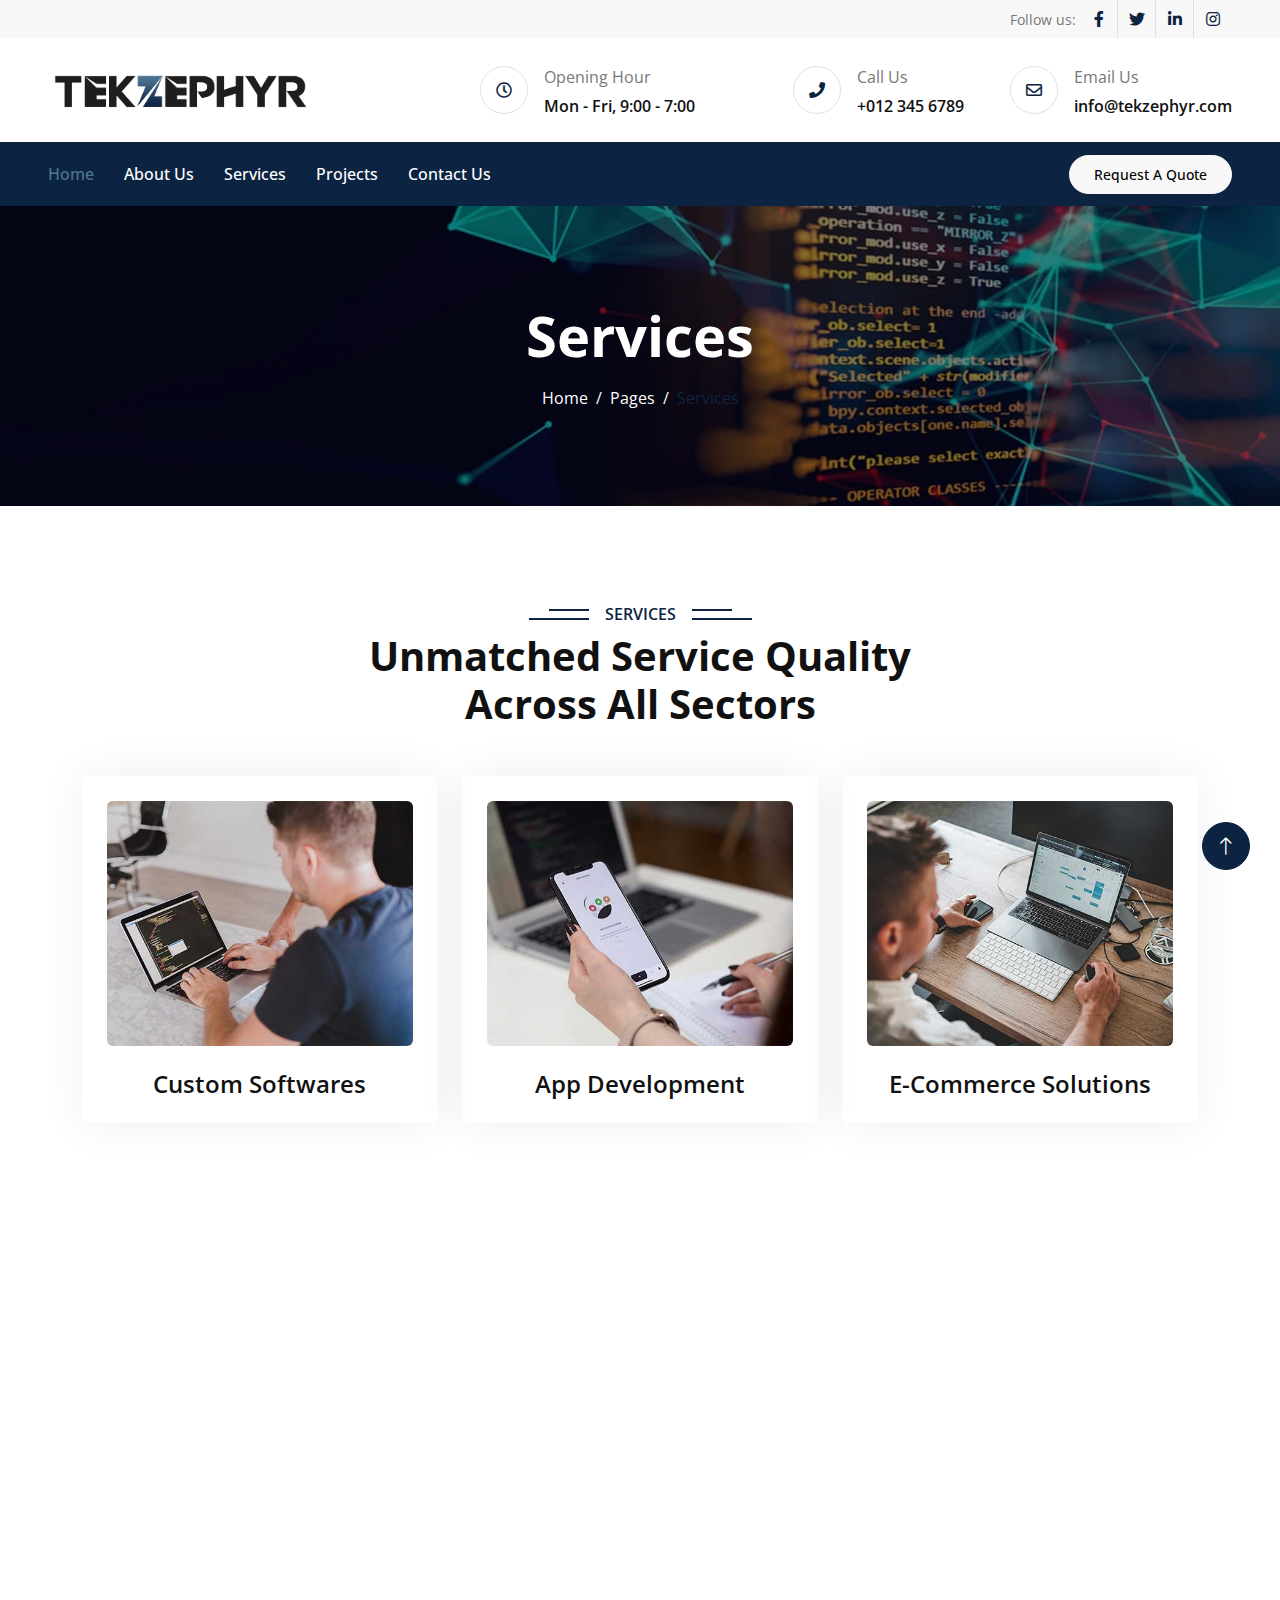
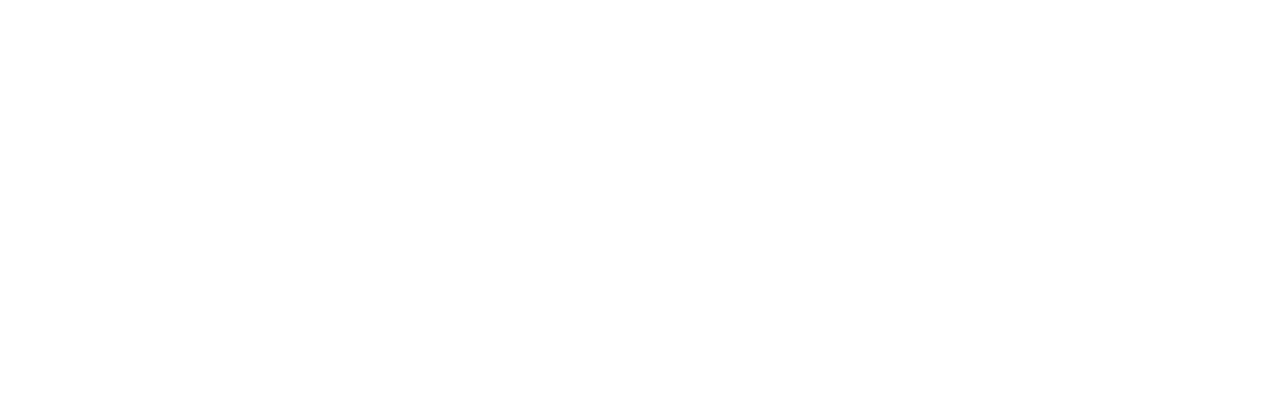
<file: service.html>
<!DOCTYPE html>
<html lang="en">

<head>
    <meta charset="utf-8">
    <title>TekZephyr - House of Software and AI Development</title>
    <meta content="width=device-width, initial-scale=1.0" name="viewport">
    <meta content="" name="keywords">
    <meta content="" name="description">

    <!-- Favicon -->
    <link href="img/favicon.ico" rel="icon">

    <!-- Google Web Fonts -->
    <link rel="preconnect" href="https://fonts.googleapis.com">
    <link rel="preconnect" href="https://fonts.gstatic.com" crossorigin>
    <link href="https://fonts.googleapis.com/css2?family=Open+Sans:wght@400;500;600;700&display=swap" rel="stylesheet">

    <!-- Icon Font Stylesheet -->
    <link href="https://cdnjs.cloudflare.com/ajax/libs/font-awesome/5.10.0/css/all.min.css" rel="stylesheet">
    <link href="https://cdn.jsdelivr.net/npm/bootstrap-icons@1.4.1/font/bootstrap-icons.css" rel="stylesheet">

    <!-- Libraries Stylesheet -->
    <link href="lib/animate/animate.min.css" rel="stylesheet">
    <link href="lib/owlcarousel/assets/owl.carousel.min.css" rel="stylesheet">
    <link href="lib/lightbox/css/lightbox.min.css" rel="stylesheet">

    <!-- Customized Bootstrap Stylesheet -->
    <link href="css/bootstrap.min.css" rel="stylesheet">

    <!-- Template Stylesheet -->
    <link href="css/style.css" rel="stylesheet">
</head>

<body>
    <!-- Spinner Start -->
    <div id="spinner"
        class="show bg-white position-fixed translate-middle w-100 vh-100 top-50 start-50 d-flex align-items-center justify-content-center">
        <div class="spinner-border position-relative text-primary" style="width: 6rem; height: 6rem;" role="status">
        </div>
        <i class="fa fa-laptop-code fa-2x text-primary position-absolute top-50 start-50 translate-middle"></i>
    </div>
    <!-- Spinner End -->


    <!-- Topbar Start -->
    <div class="container-fluid bg-light px-0 wow fadeIn" data-wow-delay="0.1s">
        <div class="row gx-0 align-items-center d-none d-lg-flex">
            <div class="col-lg-6 px-5 text-start">

            </div>
            <div class="col-lg-6 px-5 text-end">
                <small>Follow us:</small>
                <div class="h-100 d-inline-flex align-items-center">
                    <a class="btn-square text-primary border-end rounded-0" href=""><i
                            class="fab fa-facebook-f"></i></a>
                    <a class="btn-square text-primary border-end rounded-0" href=""><i class="fab fa-twitter"></i></a>
                    <a class="btn-square text-primary border-end rounded-0" href=""><i
                            class="fab fa-linkedin-in"></i></a>
                    <a class="btn-square text-primary pe-0" href=""><i class="fab fa-instagram"></i></a>
                </div>
            </div>
        </div>
    </div>
    <!-- Topbar End -->


    <!-- Brand & Contact Start -->
    <div class="container-fluid py-4 px-5 wow fadeIn" data-wow-delay="0.1s">
        <div class="row align-items-center top-bar">
            <div class="col-lg-4 col-md-12 text-center text-lg-start">
                <a href="" class="navbar-brand m-0 p-0">
                    <h1 class="fw-bold text-primary m-0"><img width="70%" src="img/tek-logo.jpg"></h1>

                </a>
            </div>
            <div class="col-lg-8 col-md-7 d-none d-lg-block">
                <div class="row">
                    <div class="col-4">
                        <div class="d-flex align-items-center justify-content-end">
                            <div class="flex-shrink-0 btn-lg-square border rounded-circle">
                                <i class="far fa-clock text-primary"></i>
                            </div>
                            <div class="ps-3">
                                <p class="mb-2">Opening Hour</p>
                                <h6 class="mb-0">Mon - Fri, 9:00 - 7:00</h6>
                            </div>
                        </div>
                    </div>
                    <div class="col-4">
                        <div class="d-flex align-items-center justify-content-end">
                            <div class="flex-shrink-0 btn-lg-square border rounded-circle">
                                <i class="fa fa-phone text-primary"></i>
                            </div>
                            <div class="ps-3">
                                <p class="mb-2">Call Us</p>
                                <h6 class="mb-0">+012 345 6789</h6>
                            </div>
                        </div>
                    </div>
                    <div class="col-4">
                        <div class="d-flex align-items-center justify-content-end">
                            <div class="flex-shrink-0 btn-lg-square border rounded-circle">
                                <i class="far fa-envelope text-primary"></i>
                            </div>
                            <div class="ps-3">
                                <p class="mb-2">Email Us</p>
                                <h6 class="mb-0">info@tekzephyr.com</h6>
                            </div>
                        </div>
                    </div>
                </div>
            </div>
        </div>
    </div>
    <!-- Brand & Contact End -->


    <!-- Navbar Start -->
    <nav class="navbar navbar-expand-lg bg-primary navbar-dark sticky-top py-lg-0 px-lg-5 wow fadeIn"
        data-wow-delay="0.1s">
        <a href="#" class="navbar-brand ms-3 d-lg-none">MENU</a>
        <button type="button" class="navbar-toggler me-3" data-bs-toggle="collapse" data-bs-target="#navbarCollapse">
            <span class="navbar-toggler-icon"></span>
        </button>
        <div class="collapse navbar-collapse" id="navbarCollapse">
            <div class="navbar-nav me-auto p-3 p-lg-0">
                <a href="index.html" class="nav-item nav-link active">Home</a>
                <a href="about.html" class="nav-item nav-link">About Us</a>
                <a href="service.html" class="nav-item nav-link">Services</a>
                <a href="project.html" class="nav-item nav-link">Projects</a>
                
                <a href="contact.html" class="nav-item nav-link">Contact Us</a>
            </div>
            <a href="contact.html" class="btn btn-sm btn-light rounded-pill py-2 px-4 d-none d-lg-block">Request A
                Quote</a>
        </div>
    </nav>
    <!-- Navbar End -->




    <!-- Page Header Start -->
    <div class="container-fluid page-header py-5 mb-5 wow fadeIn" data-wow-delay="0.1s">
        <div class="container text-center py-5">
            <h1 class="display-4 text-white animated slideInDown mb-3">Services</h1>
            <nav aria-label="breadcrumb animated slideInDown">
                <ol class="breadcrumb justify-content-center mb-0">
                    <li class="breadcrumb-item"><a class="text-white" href="#">Home</a></li>
                    <li class="breadcrumb-item"><a class="text-white" href="#">Pages</a></li>
                    <li class="breadcrumb-item text-primary active" aria-current="page">Services</li>
                </ol>
            </nav>
        </div>
    </div>
    <!-- Page Header End -->


    <!-- Service Start -->
    <div class="container-xxl py-5">
        <div class="container">
            <div class="text-center mx-auto mb-5 wow fadeInUp" data-wow-delay="0.1s" style="max-width: 600px;">
                <h6 class="section-title bg-white text-center text-primary px-3">Services</h6>
                <h1 class="display-6 mb-4">Unmatched Service Quality Across All Sectors</h1>
            </div>
            <div class="row g-4">
                <div class="col-lg-4 col-md-6 wow fadeInUp" data-wow-delay="0.1s">
                    <a class="service-item d-block rounded text-center h-100 p-4" href="">
                        <img class="img-fluid rounded mb-4" src="img/service-1.jpg" alt="">
                        <h4 class="mb-0">Custom Softwares</h4>
                    </a>
                </div>
                <div class="col-lg-4 col-md-6 wow fadeInUp" data-wow-delay="0.3s">
                    <a class="service-item d-block rounded text-center h-100 p-4" href="">
                        <img class="img-fluid rounded mb-4" src="img/service-2.jpg" alt="">
                        <h4 class="mb-0">App Development</h4>
                    </a>
                </div>
                <div class="col-lg-4 col-md-6 wow fadeInUp" data-wow-delay="0.5s">
                    <a class="service-item d-block rounded text-center h-100 p-4" href="">
                        <img class="img-fluid rounded mb-4" src="img/service-3.jpg" alt="">
                        <h4 class="mb-0">E-Commerce Solutions</h4>
                    </a>
                </div>
                <div class="col-lg-4 col-md-6 wow fadeInUp" data-wow-delay="0.1s">
                    <a class="service-item d-block rounded text-center h-100 p-4" href="">
                        <img class="img-fluid rounded mb-4" src="img/service-4.jpg" alt="">
                        <h4 class="mb-0">IT Outsourcing</h4>
                    </a>
                </div>
                <div class="col-lg-4 col-md-6 wow fadeInUp" data-wow-delay="0.3s">
                    <a class="service-item d-block rounded text-center h-100 p-4" href="">
                        <img class="img-fluid rounded mb-4" src="img/service-5.jpg" alt="">
                        <h4 class="mb-0">AI Powered Innovations</h4>
                    </a>
                </div>
                <div class="col-lg-4 col-md-6 wow fadeInUp" data-wow-delay="0.5s">
                    <a class="service-item d-block rounded text-center h-100 p-4" href="">
                        <img class="img-fluid rounded mb-4" src="img/service-6.jpg" alt="">
                        <h4 class="mb-0">Web Designing</h4>
                    </a>
                </div>
            </div>
        </div>
    </div>
    <!-- Service End -->


       <!-- Footer Start -->
       <div class="container-fluid bg-dark text-body footer mt-5 pt-5 wow fadeIn" data-wow-delay="0.1s">
        <div class="container py-5">
            <div class="row g-5">
                <div class="col-lg-3 col-md-6">
                    <h1 class="fw-bold text-primary m-0"><img width="80%" src="img/Tek-white.png"></h1>
                    <hr>
                    <p class="text-start justify-content-end">
                        We specialize in creating innovative technology solutions that empower businesses to thrive.
                    </p>
                </div>

                <div class="col-lg-3 col-md-6">
                    <h5 class="text-light mb-4">Quick Links</h5>
                    <a class="btn btn-link" href="">About Us</a>
                    <a class="btn btn-link" href="">Contact Us</a>
                    <a class="btn btn-link" href="">Our Services</a>
                    <a class="btn btn-link" href="">Terms & Condition</a>
                    <a class="btn btn-link" href="">Support</a>
                </div>

                <div class="col-lg-3 col-md-6">
                    <h5 class="text-light mb-4">Address</h5>
                    <p class="mb-2"><i class="fa fa-map-marker-alt me-3"></i>10320 Colgate CT Frisco, Texas 75035 United
                        States</p>
                    <p class="mb-2"><i class="fa fa-phone-alt me-3"></i>+012 345 67890</p>
                    <p class="mb-2"><i class="fa fa-envelope me-3"></i>info@tekzephyr.com</p>

                </div>





                <div class="col-lg-3 col-md-6">
                    <h5 class="text-light mb-4">Connect With Us</h5>
                    <div class="d-flex pt-2">
                        <a class="btn btn-square btn-outline-secondary rounded-circle me-1" href=""><i
                                class="fab fa-twitter"></i></a>
                        <a class="btn btn-square btn-outline-secondary rounded-circle me-1" href=""><i
                                class="fab fa-facebook-f"></i></a>
                        <a class="btn btn-square btn-outline-secondary rounded-circle me-1" href=""><i
                                class="fab fa-youtube"></i></a>
                        <a class="btn btn-square btn-outline-secondary rounded-circle me-0" href=""><i
                                class="fab fa-linkedin-in"></i></a>
                    </div>
                </div>

            </div>
        </div>
        <div class="container-fluid copyright">
            <div class="container">
                <div class="row">
                    <div class="col-md-6 text-center text-md-start mb-3 mb-md-0">
                        &copy; <a href="#">TekZephyr</a>, All Right Reserved.
                    </div>
                    <div class="col-md-6 text-center text-md-end">
                        Designed By TwoAz

                    </div>
                </div>
            </div>
        </div>
    </div>
    <!-- Footer End -->


    <!-- Back to Top -->
    <a href="#" class="btn btn-lg btn-primary btn-lg-square rounded-circle back-to-top"><i
            class="bi bi-arrow-up"></i></a>


    <!-- JavaScript Libraries -->
    <script src="https://code.jquery.com/jquery-3.4.1.min.js"></script>
    <script src="https://cdn.jsdelivr.net/npm/bootstrap@5.0.0/dist/js/bootstrap.bundle.min.js"></script>
    <script src="lib/wow/wow.min.js"></script>
    <script src="lib/easing/easing.min.js"></script>
    <script src="lib/waypoints/waypoints.min.js"></script>
    <script src="lib/counterup/counterup.min.js"></script>
    <script src="lib/owlcarousel/owl.carousel.min.js"></script>
    <script src="lib/lightbox/js/lightbox.min.js"></script>

    <!-- Template Javascript -->
    <script src="js/main.js"></script>
</body>

</html>
</file>
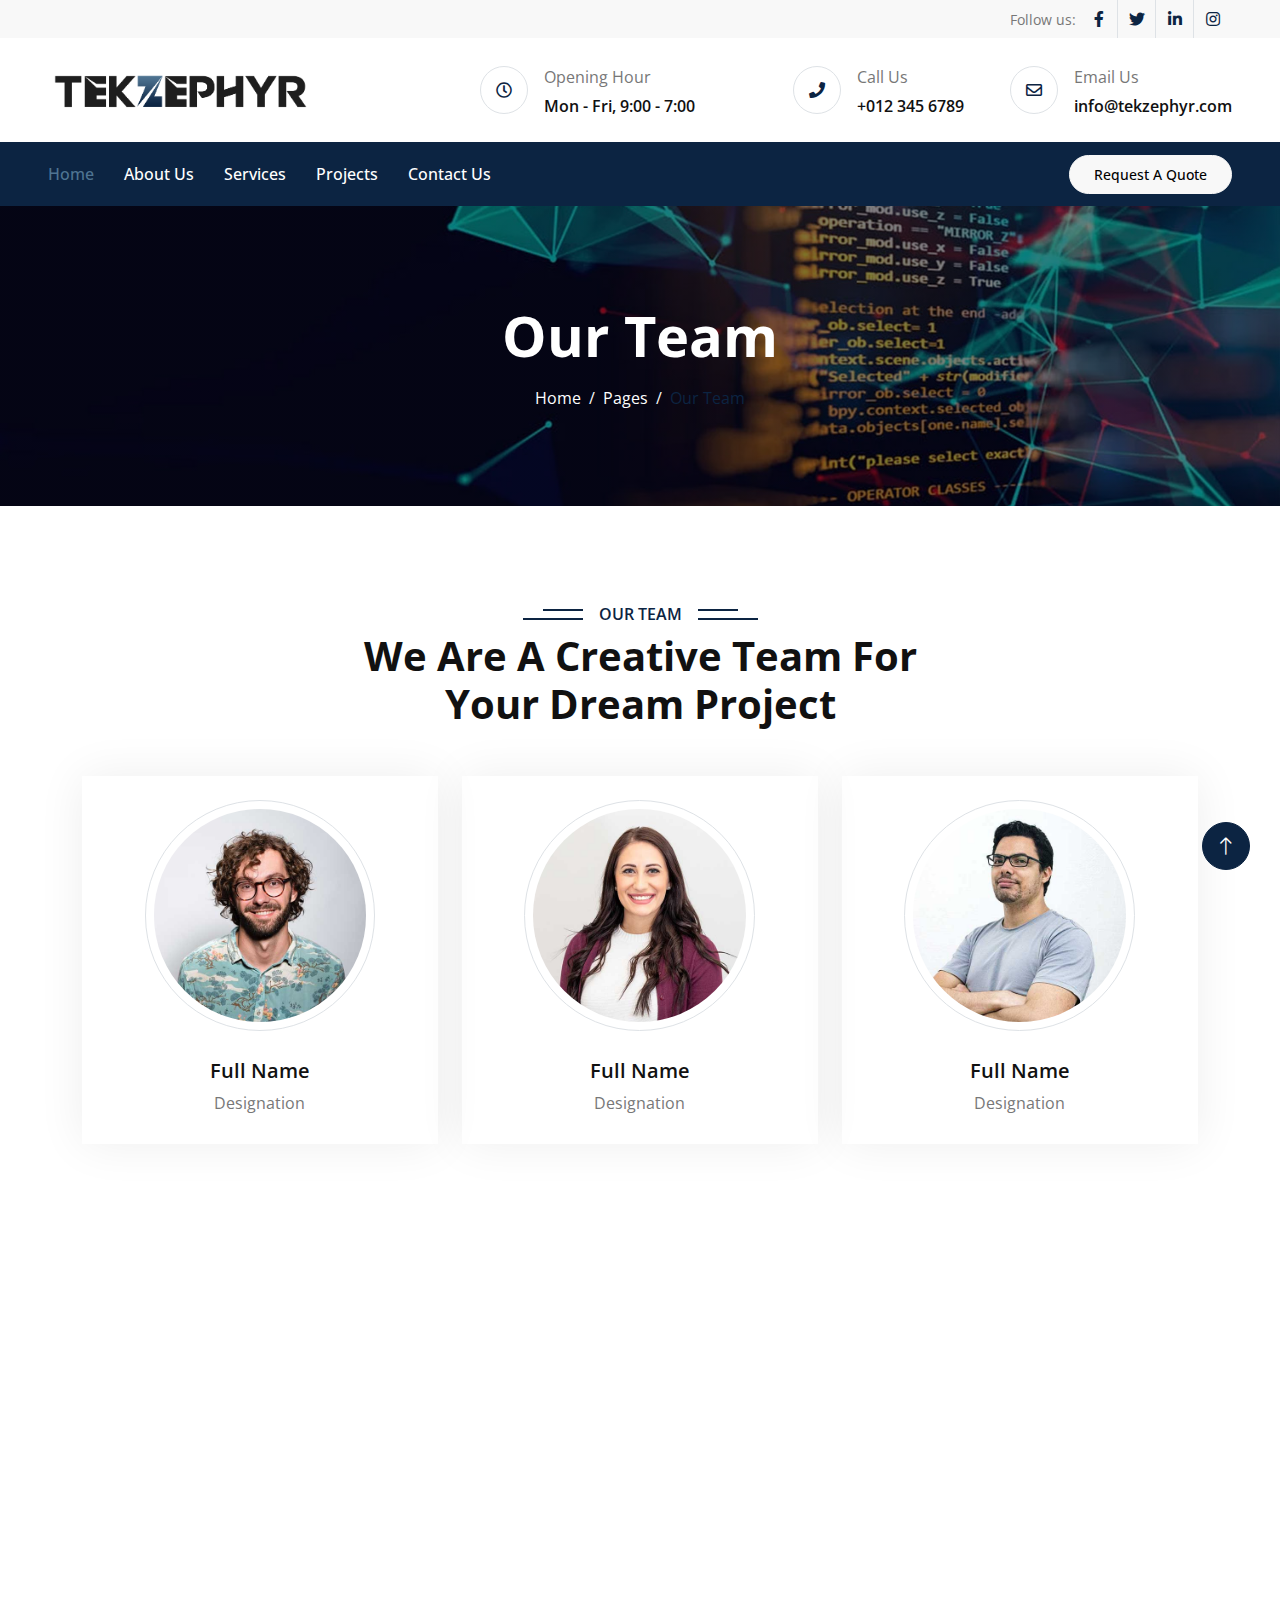
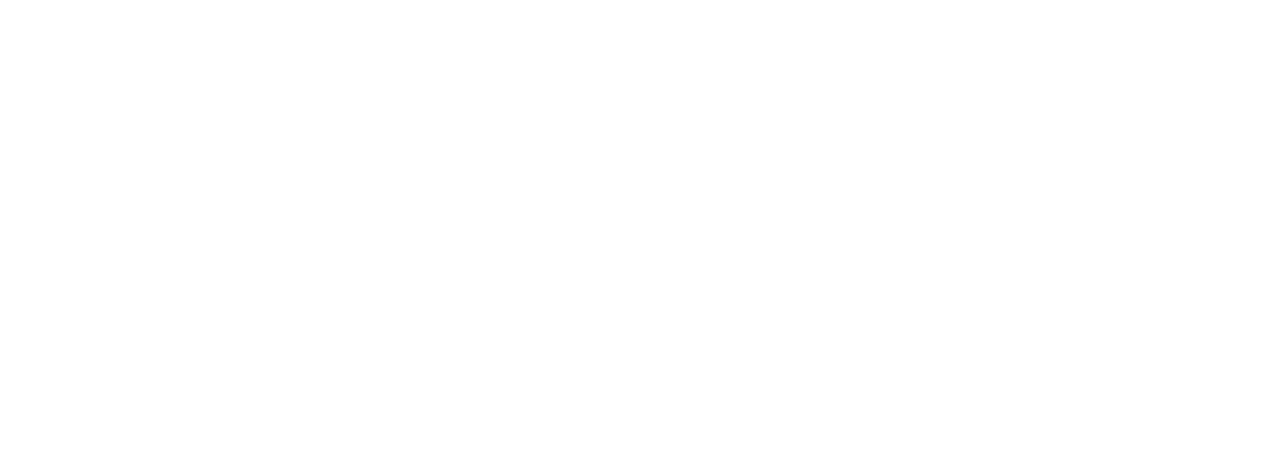
<file: team.html>
<!DOCTYPE html>
<html lang="en">

<head>
    <meta charset="utf-8">
    <title>TekZephyr - House of Software and AI Development</title>
    <meta content="width=device-width, initial-scale=1.0" name="viewport">
    <meta content="" name="keywords">
    <meta content="" name="description">

    <!-- Favicon -->
    <link href="img/favicon.ico" rel="icon">

    <!-- Google Web Fonts -->
    <link rel="preconnect" href="https://fonts.googleapis.com">
    <link rel="preconnect" href="https://fonts.gstatic.com" crossorigin>
    <link href="https://fonts.googleapis.com/css2?family=Open+Sans:wght@400;500;600;700&display=swap" rel="stylesheet">

    <!-- Icon Font Stylesheet -->
    <link href="https://cdnjs.cloudflare.com/ajax/libs/font-awesome/5.10.0/css/all.min.css" rel="stylesheet">
    <link href="https://cdn.jsdelivr.net/npm/bootstrap-icons@1.4.1/font/bootstrap-icons.css" rel="stylesheet">

    <!-- Libraries Stylesheet -->
    <link href="lib/animate/animate.min.css" rel="stylesheet">
    <link href="lib/owlcarousel/assets/owl.carousel.min.css" rel="stylesheet">
    <link href="lib/lightbox/css/lightbox.min.css" rel="stylesheet">

    <!-- Customized Bootstrap Stylesheet -->
    <link href="css/bootstrap.min.css" rel="stylesheet">

    <!-- Template Stylesheet -->
    <link href="css/style.css" rel="stylesheet">
</head>

<body>
    <!-- Spinner Start -->
    <div id="spinner"
        class="show bg-white position-fixed translate-middle w-100 vh-100 top-50 start-50 d-flex align-items-center justify-content-center">
        <div class="spinner-border position-relative text-primary" style="width: 6rem; height: 6rem;" role="status">
        </div>
        <i class="fa fa-laptop-code fa-2x text-primary position-absolute top-50 start-50 translate-middle"></i>
    </div>
    <!-- Spinner End -->


    <!-- Topbar Start -->
    <div class="container-fluid bg-light px-0 wow fadeIn" data-wow-delay="0.1s">
        <div class="row gx-0 align-items-center d-none d-lg-flex">
            <div class="col-lg-6 px-5 text-start">

            </div>
            <div class="col-lg-6 px-5 text-end">
                <small>Follow us:</small>
                <div class="h-100 d-inline-flex align-items-center">
                    <a class="btn-square text-primary border-end rounded-0" href=""><i
                            class="fab fa-facebook-f"></i></a>
                    <a class="btn-square text-primary border-end rounded-0" href=""><i class="fab fa-twitter"></i></a>
                    <a class="btn-square text-primary border-end rounded-0" href=""><i
                            class="fab fa-linkedin-in"></i></a>
                    <a class="btn-square text-primary pe-0" href=""><i class="fab fa-instagram"></i></a>
                </div>
            </div>
        </div>
    </div>
    <!-- Topbar End -->


    <!-- Brand & Contact Start -->
    <div class="container-fluid py-4 px-5 wow fadeIn" data-wow-delay="0.1s">
        <div class="row align-items-center top-bar">
            <div class="col-lg-4 col-md-12 text-center text-lg-start">
                <a href="" class="navbar-brand m-0 p-0">
                    <h1 class="fw-bold text-primary m-0"><img width="70%" src="img/tek-logo.jpg"></h1>

                </a>
            </div>
            <div class="col-lg-8 col-md-7 d-none d-lg-block">
                <div class="row">
                    <div class="col-4">
                        <div class="d-flex align-items-center justify-content-end">
                            <div class="flex-shrink-0 btn-lg-square border rounded-circle">
                                <i class="far fa-clock text-primary"></i>
                            </div>
                            <div class="ps-3">
                                <p class="mb-2">Opening Hour</p>
                                <h6 class="mb-0">Mon - Fri, 9:00 - 7:00</h6>
                            </div>
                        </div>
                    </div>
                    <div class="col-4">
                        <div class="d-flex align-items-center justify-content-end">
                            <div class="flex-shrink-0 btn-lg-square border rounded-circle">
                                <i class="fa fa-phone text-primary"></i>
                            </div>
                            <div class="ps-3">
                                <p class="mb-2">Call Us</p>
                                <h6 class="mb-0">+012 345 6789</h6>
                            </div>
                        </div>
                    </div>
                    <div class="col-4">
                        <div class="d-flex align-items-center justify-content-end">
                            <div class="flex-shrink-0 btn-lg-square border rounded-circle">
                                <i class="far fa-envelope text-primary"></i>
                            </div>
                            <div class="ps-3">
                                <p class="mb-2">Email Us</p>
                                <h6 class="mb-0">info@tekzephyr.com</h6>
                            </div>
                        </div>
                    </div>
                </div>
            </div>
        </div>
    </div>
    <!-- Brand & Contact End -->


    <!-- Navbar Start -->
    <nav class="navbar navbar-expand-lg bg-primary navbar-dark sticky-top py-lg-0 px-lg-5 wow fadeIn"
        data-wow-delay="0.1s">
        <a href="#" class="navbar-brand ms-3 d-lg-none">MENU</a>
        <button type="button" class="navbar-toggler me-3" data-bs-toggle="collapse" data-bs-target="#navbarCollapse">
            <span class="navbar-toggler-icon"></span>
        </button>
        <div class="collapse navbar-collapse" id="navbarCollapse">
            <div class="navbar-nav me-auto p-3 p-lg-0">
                <a href="index.html" class="nav-item nav-link active">Home</a>
                <a href="about.html" class="nav-item nav-link">About Us</a>
                <a href="service.html" class="nav-item nav-link">Services</a>
                <a href="project.html" class="nav-item nav-link">Projects</a>
                
                <a href="contact.html" class="nav-item nav-link">Contact Us</a>
            </div>
            <a href="contact.html" class="btn btn-sm btn-light rounded-pill py-2 px-4 d-none d-lg-block">Request A
                Quote</a>
        </div>
    </nav>
    <!-- Navbar End -->





    <!-- Page Header Start -->
    <div class="container-fluid page-header py-5 mb-5 wow fadeIn" data-wow-delay="0.1s">
        <div class="container text-center py-5">
            <h1 class="display-4 text-white animated slideInDown mb-3">Our Team</h1>
            <nav aria-label="breadcrumb animated slideInDown">
                <ol class="breadcrumb justify-content-center mb-0">
                    <li class="breadcrumb-item"><a class="text-white" href="#">Home</a></li>
                    <li class="breadcrumb-item"><a class="text-white" href="#">Pages</a></li>
                    <li class="breadcrumb-item text-primary active" aria-current="page">Our Team</li>
                </ol>
            </nav>
        </div>
    </div>
    <!-- Page Header End -->


    <!-- Team Start -->
    <div class="container-xxl py-5">
        <div class="container">
            <div class="text-center mx-auto mb-5 wow fadeInUp" data-wow-delay="0.1s" style="max-width: 600px;">
                <h6 class="section-title bg-white text-center text-primary px-3">Our Team</h6>
                <h1 class="display-6 mb-4">We Are A Creative Team For Your Dream Project</h1>
            </div>
            <div class="row g-4">
                <div class="col-lg-4 col-md-6 wow fadeInUp" data-wow-delay="0.1s">
                    <div class="team-item text-center p-4">
                        <img class="img-fluid border rounded-circle w-75 p-2 mb-4" src="img/team-1.jpg" alt="">
                        <div class="team-text">
                            <div class="team-title">
                                <h5>Full Name</h5>
                                <span>Designation</span>
                            </div>
                            <div class="team-social">
                                <a class="btn btn-square btn-primary rounded-circle" href=""><i class="fab fa-facebook-f"></i></a>
                                <a class="btn btn-square btn-primary rounded-circle" href=""><i class="fab fa-twitter"></i></a>
                                <a class="btn btn-square btn-primary rounded-circle" href=""><i class="fab fa-instagram"></i></a>
                            </div>
                        </div>
                    </div>
                </div>
                <div class="col-lg-4 col-md-6 wow fadeInUp" data-wow-delay="0.3s">
                    <div class="team-item text-center p-4">
                        <img class="img-fluid border rounded-circle w-75 p-2 mb-4" src="img/team-2.jpg" alt="">
                        <div class="team-text">
                            <div class="team-title">
                                <h5>Full Name</h5>
                                <span>Designation</span>
                            </div>
                            <div class="team-social">
                                <a class="btn btn-square btn-primary rounded-circle" href=""><i class="fab fa-facebook-f"></i></a>
                                <a class="btn btn-square btn-primary rounded-circle" href=""><i class="fab fa-twitter"></i></a>
                                <a class="btn btn-square btn-primary rounded-circle" href=""><i class="fab fa-instagram"></i></a>
                            </div>
                        </div>
                    </div>
                </div>
                <div class="col-lg-4 col-md-6 wow fadeInUp" data-wow-delay="0.5s">
                    <div class="team-item text-center p-4">
                        <img class="img-fluid border rounded-circle w-75 p-2 mb-4" src="img/team-3.jpg" alt="">
                        <div class="team-text">
                            <div class="team-title">
                                <h5>Full Name</h5>
                                <span>Designation</span>
                            </div>
                            <div class="team-social">
                                <a class="btn btn-square btn-primary rounded-circle" href=""><i class="fab fa-facebook-f"></i></a>
                                <a class="btn btn-square btn-primary rounded-circle" href=""><i class="fab fa-twitter"></i></a>
                                <a class="btn btn-square btn-primary rounded-circle" href=""><i class="fab fa-instagram"></i></a>
                            </div>
                        </div>
                    </div>
                </div>
                <div class="col-lg-4 col-md-6 wow fadeInUp" data-wow-delay="0.1s">
                    <div class="team-item text-center p-4">
                        <img class="img-fluid border rounded-circle w-75 p-2 mb-4" src="img/team-2.jpg" alt="">
                        <div class="team-text">
                            <div class="team-title">
                                <h5>Full Name</h5>
                                <span>Designation</span>
                            </div>
                            <div class="team-social">
                                <a class="btn btn-square btn-primary rounded-circle" href=""><i class="fab fa-facebook-f"></i></a>
                                <a class="btn btn-square btn-primary rounded-circle" href=""><i class="fab fa-twitter"></i></a>
                                <a class="btn btn-square btn-primary rounded-circle" href=""><i class="fab fa-instagram"></i></a>
                            </div>
                        </div>
                    </div>
                </div>
                <div class="col-lg-4 col-md-6 wow fadeInUp" data-wow-delay="0.3s">
                    <div class="team-item text-center p-4">
                        <img class="img-fluid border rounded-circle w-75 p-2 mb-4" src="img/team-3.jpg" alt="">
                        <div class="team-text">
                            <div class="team-title">
                                <h5>Full Name</h5>
                                <span>Designation</span>
                            </div>
                            <div class="team-social">
                                <a class="btn btn-square btn-primary rounded-circle" href=""><i class="fab fa-facebook-f"></i></a>
                                <a class="btn btn-square btn-primary rounded-circle" href=""><i class="fab fa-twitter"></i></a>
                                <a class="btn btn-square btn-primary rounded-circle" href=""><i class="fab fa-instagram"></i></a>
                            </div>
                        </div>
                    </div>
                </div>
                <div class="col-lg-4 col-md-6 wow fadeInUp" data-wow-delay="0.5s">
                    <div class="team-item text-center p-4">
                        <img class="img-fluid border rounded-circle w-75 p-2 mb-4" src="img/team-1.jpg" alt="">
                        <div class="team-text">
                            <div class="team-title">
                                <h5>Full Name</h5>
                                <span>Designation</span>
                            </div>
                            <div class="team-social">
                                <a class="btn btn-square btn-primary rounded-circle" href=""><i class="fab fa-facebook-f"></i></a>
                                <a class="btn btn-square btn-primary rounded-circle" href=""><i class="fab fa-twitter"></i></a>
                                <a class="btn btn-square btn-primary rounded-circle" href=""><i class="fab fa-instagram"></i></a>
                            </div>
                        </div>
                    </div>
                </div>
            </div>
        </div>
    </div>
    <!-- Team End -->

   <!-- Footer Start -->
   <div class="container-fluid bg-dark text-body footer mt-5 pt-5 wow fadeIn" data-wow-delay="0.1s">
    <div class="container py-5">
        <div class="row g-5">
            <div class="col-lg-3 col-md-6">
                <h1 class="fw-bold text-primary m-0"><img width="80%" src="img/Tek-white.png"></h1>
                <hr>
                <p class="text-start justify-content-end">
                    We specialize in creating innovative technology solutions that empower businesses to thrive.
                </p>
            </div>

            <div class="col-lg-3 col-md-6">
                <h5 class="text-light mb-4">Quick Links</h5>
                <a class="btn btn-link" href="">About Us</a>
                <a class="btn btn-link" href="">Contact Us</a>
                <a class="btn btn-link" href="">Our Services</a>
                <a class="btn btn-link" href="">Terms & Condition</a>
                <a class="btn btn-link" href="">Support</a>
            </div>

            <div class="col-lg-3 col-md-6">
                <h5 class="text-light mb-4">Address</h5>
                <p class="mb-2"><i class="fa fa-map-marker-alt me-3"></i>10320 Colgate CT Frisco, Texas 75035 United
                    States</p>
                <p class="mb-2"><i class="fa fa-phone-alt me-3"></i>+012 345 67890</p>
                <p class="mb-2"><i class="fa fa-envelope me-3"></i>info@tekzephyr.com</p>

            </div>





            <div class="col-lg-3 col-md-6">
                <h5 class="text-light mb-4">Connect With Us</h5>
                <div class="d-flex pt-2">
                    <a class="btn btn-square btn-outline-secondary rounded-circle me-1" href=""><i
                            class="fab fa-twitter"></i></a>
                    <a class="btn btn-square btn-outline-secondary rounded-circle me-1" href=""><i
                            class="fab fa-facebook-f"></i></a>
                    <a class="btn btn-square btn-outline-secondary rounded-circle me-1" href=""><i
                            class="fab fa-youtube"></i></a>
                    <a class="btn btn-square btn-outline-secondary rounded-circle me-0" href=""><i
                            class="fab fa-linkedin-in"></i></a>
                </div>
            </div>

        </div>
    </div>
    <div class="container-fluid copyright">
        <div class="container">
            <div class="row">
                <div class="col-md-6 text-center text-md-start mb-3 mb-md-0">
                    &copy; <a href="#">TekZephyr</a>, All Right Reserved.
                </div>
                <div class="col-md-6 text-center text-md-end">
                    Designed By TwoAz

                </div>
            </div>
        </div>
    </div>
</div>
<!-- Footer End -->


<!-- Back to Top -->
<a href="#" class="btn btn-lg btn-primary btn-lg-square rounded-circle back-to-top"><i
        class="bi bi-arrow-up"></i></a>


<!-- JavaScript Libraries -->
<script src="https://code.jquery.com/jquery-3.4.1.min.js"></script>
<script src="https://cdn.jsdelivr.net/npm/bootstrap@5.0.0/dist/js/bootstrap.bundle.min.js"></script>
<script src="lib/wow/wow.min.js"></script>
<script src="lib/easing/easing.min.js"></script>
<script src="lib/waypoints/waypoints.min.js"></script>
<script src="lib/counterup/counterup.min.js"></script>
<script src="lib/owlcarousel/owl.carousel.min.js"></script>
<script src="lib/lightbox/js/lightbox.min.js"></script>

<!-- Template Javascript -->
<script src="js/main.js"></script>
</body>

</html>
</file>
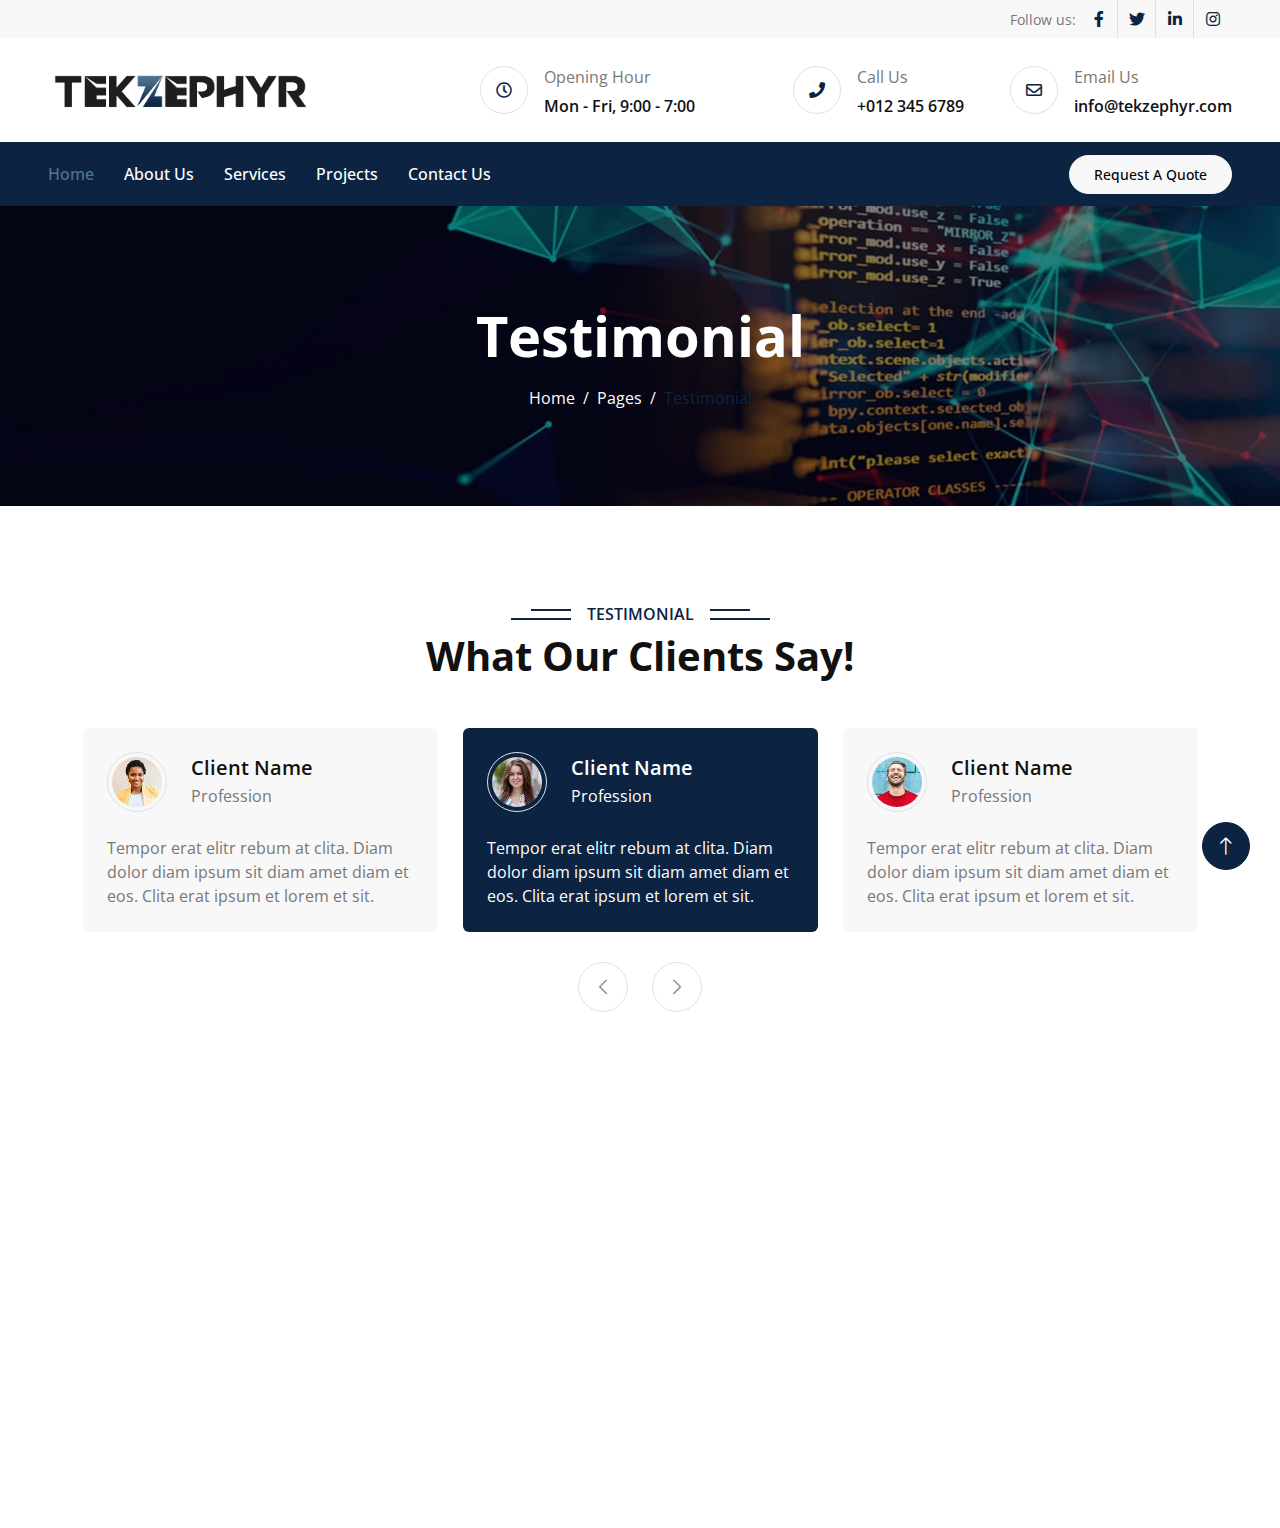
<file: testimonial.html>
<!DOCTYPE html>
<html lang="en">

<head>
    <meta charset="utf-8">
    <title>TekZephyr - House of Software and AI Development</title>
    <meta content="width=device-width, initial-scale=1.0" name="viewport">
    <meta content="" name="keywords">
    <meta content="" name="description">

    <!-- Favicon -->
    <link href="img/favicon.ico" rel="icon">

    <!-- Google Web Fonts -->
    <link rel="preconnect" href="https://fonts.googleapis.com">
    <link rel="preconnect" href="https://fonts.gstatic.com" crossorigin>
    <link href="https://fonts.googleapis.com/css2?family=Open+Sans:wght@400;500;600;700&display=swap" rel="stylesheet">

    <!-- Icon Font Stylesheet -->
    <link href="https://cdnjs.cloudflare.com/ajax/libs/font-awesome/5.10.0/css/all.min.css" rel="stylesheet">
    <link href="https://cdn.jsdelivr.net/npm/bootstrap-icons@1.4.1/font/bootstrap-icons.css" rel="stylesheet">

    <!-- Libraries Stylesheet -->
    <link href="lib/animate/animate.min.css" rel="stylesheet">
    <link href="lib/owlcarousel/assets/owl.carousel.min.css" rel="stylesheet">
    <link href="lib/lightbox/css/lightbox.min.css" rel="stylesheet">

    <!-- Customized Bootstrap Stylesheet -->
    <link href="css/bootstrap.min.css" rel="stylesheet">

    <!-- Template Stylesheet -->
    <link href="css/style.css" rel="stylesheet">
</head>

<body>
    <!-- Spinner Start -->
    <div id="spinner"
        class="show bg-white position-fixed translate-middle w-100 vh-100 top-50 start-50 d-flex align-items-center justify-content-center">
        <div class="spinner-border position-relative text-primary" style="width: 6rem; height: 6rem;" role="status">
        </div>
        <i class="fa fa-laptop-code fa-2x text-primary position-absolute top-50 start-50 translate-middle"></i>
    </div>
    <!-- Spinner End -->


    <!-- Topbar Start -->
    <div class="container-fluid bg-light px-0 wow fadeIn" data-wow-delay="0.1s">
        <div class="row gx-0 align-items-center d-none d-lg-flex">
            <div class="col-lg-6 px-5 text-start">

            </div>
            <div class="col-lg-6 px-5 text-end">
                <small>Follow us:</small>
                <div class="h-100 d-inline-flex align-items-center">
                    <a class="btn-square text-primary border-end rounded-0" href=""><i
                            class="fab fa-facebook-f"></i></a>
                    <a class="btn-square text-primary border-end rounded-0" href=""><i class="fab fa-twitter"></i></a>
                    <a class="btn-square text-primary border-end rounded-0" href=""><i
                            class="fab fa-linkedin-in"></i></a>
                    <a class="btn-square text-primary pe-0" href=""><i class="fab fa-instagram"></i></a>
                </div>
            </div>
        </div>
    </div>
    <!-- Topbar End -->


    <!-- Brand & Contact Start -->
    <div class="container-fluid py-4 px-5 wow fadeIn" data-wow-delay="0.1s">
        <div class="row align-items-center top-bar">
            <div class="col-lg-4 col-md-12 text-center text-lg-start">
                <a href="" class="navbar-brand m-0 p-0">
                    <h1 class="fw-bold text-primary m-0"><img width="70%" src="img/tek-logo.jpg"></h1>

                </a>
            </div>
            <div class="col-lg-8 col-md-7 d-none d-lg-block">
                <div class="row">
                    <div class="col-4">
                        <div class="d-flex align-items-center justify-content-end">
                            <div class="flex-shrink-0 btn-lg-square border rounded-circle">
                                <i class="far fa-clock text-primary"></i>
                            </div>
                            <div class="ps-3">
                                <p class="mb-2">Opening Hour</p>
                                <h6 class="mb-0">Mon - Fri, 9:00 - 7:00</h6>
                            </div>
                        </div>
                    </div>
                    <div class="col-4">
                        <div class="d-flex align-items-center justify-content-end">
                            <div class="flex-shrink-0 btn-lg-square border rounded-circle">
                                <i class="fa fa-phone text-primary"></i>
                            </div>
                            <div class="ps-3">
                                <p class="mb-2">Call Us</p>
                                <h6 class="mb-0">+012 345 6789</h6>
                            </div>
                        </div>
                    </div>
                    <div class="col-4">
                        <div class="d-flex align-items-center justify-content-end">
                            <div class="flex-shrink-0 btn-lg-square border rounded-circle">
                                <i class="far fa-envelope text-primary"></i>
                            </div>
                            <div class="ps-3">
                                <p class="mb-2">Email Us</p>
                                <h6 class="mb-0">info@tekzephyr.com</h6>
                            </div>
                        </div>
                    </div>
                </div>
            </div>
        </div>
    </div>
    <!-- Brand & Contact End -->


    <!-- Navbar Start -->
    <nav class="navbar navbar-expand-lg bg-primary navbar-dark sticky-top py-lg-0 px-lg-5 wow fadeIn"
        data-wow-delay="0.1s">
        <a href="#" class="navbar-brand ms-3 d-lg-none">MENU</a>
        <button type="button" class="navbar-toggler me-3" data-bs-toggle="collapse" data-bs-target="#navbarCollapse">
            <span class="navbar-toggler-icon"></span>
        </button>
        <div class="collapse navbar-collapse" id="navbarCollapse">
            <div class="navbar-nav me-auto p-3 p-lg-0">
                <a href="index.html" class="nav-item nav-link active">Home</a>
                <a href="about.html" class="nav-item nav-link">About Us</a>
                <a href="service.html" class="nav-item nav-link">Services</a>
                <a href="project.html" class="nav-item nav-link">Projects</a>
                
                <a href="contact.html" class="nav-item nav-link">Contact Us</a>
            </div>
            <a href="contact.html" class="btn btn-sm btn-light rounded-pill py-2 px-4 d-none d-lg-block">Request A
                Quote</a>
        </div>
    </nav>
    <!-- Navbar End -->





    <!-- Page Header Start -->
    <div class="container-fluid page-header py-5 mb-5 wow fadeIn" data-wow-delay="0.1s">
        <div class="container text-center py-5">
            <h1 class="display-4 text-white animated slideInDown mb-3">Testimonial</h1>
            <nav aria-label="breadcrumb animated slideInDown">
                <ol class="breadcrumb justify-content-center mb-0">
                    <li class="breadcrumb-item"><a class="text-white" href="#">Home</a></li>
                    <li class="breadcrumb-item"><a class="text-white" href="#">Pages</a></li>
                    <li class="breadcrumb-item text-primary active" aria-current="page">Testimonial</li>
                </ol>
            </nav>
        </div>
    </div>
    <!-- Page Header End -->
    

    <!-- Testimonial Start -->
    <div class="container-xxl py-5">
        <div class="container">
            <div class="text-center mx-auto mb-5 wow fadeInUp" data-wow-delay="0.1s" style="max-width: 600px;">
                <h6 class="section-title bg-white text-center text-primary px-3">Testimonial</h6>
                <h1 class="display-6 mb-4">What Our Clients Say!</h1>
            </div>
            <div class="owl-carousel testimonial-carousel wow fadeInUp" data-wow-delay="0.1s">
                <div class="testimonial-item bg-light rounded p-4">
                    <div class="d-flex align-items-center mb-4">
                        <img class="flex-shrink-0 rounded-circle border p-1" src="img/testimonial-1.jpg" alt="">
                        <div class="ms-4">
                            <h5 class="mb-1">Client Name</h5>
                            <span>Profession</span>
                        </div>
                    </div>
                    <p class="mb-0">Tempor erat elitr rebum at clita. Diam dolor diam ipsum sit diam amet diam et eos. Clita erat ipsum et lorem et sit.</p>
                </div>
                <div class="testimonial-item bg-light rounded p-4">
                    <div class="d-flex align-items-center mb-4">
                        <img class="flex-shrink-0 rounded-circle border p-1" src="img/testimonial-2.jpg" alt="">
                        <div class="ms-4">
                            <h5 class="mb-1">Client Name</h5>
                            <span>Profession</span>
                        </div>
                    </div>
                    <p class="mb-0">Tempor erat elitr rebum at clita. Diam dolor diam ipsum sit diam amet diam et eos. Clita erat ipsum et lorem et sit.</p>
                </div>
                <div class="testimonial-item bg-light rounded p-4">
                    <div class="d-flex align-items-center mb-4">
                        <img class="flex-shrink-0 rounded-circle border p-1" src="img/testimonial-3.jpg" alt="">
                        <div class="ms-4">
                            <h5 class="mb-1">Client Name</h5>
                            <span>Profession</span>
                        </div>
                    </div>
                    <p class="mb-0">Tempor erat elitr rebum at clita. Diam dolor diam ipsum sit diam amet diam et eos. Clita erat ipsum et lorem et sit.</p>
                </div>
                <div class="testimonial-item bg-light rounded p-4">
                    <div class="d-flex align-items-center mb-4">
                        <img class="flex-shrink-0 rounded-circle border p-1" src="img/testimonial-4.jpg" alt="">
                        <div class="ms-4">
                            <h5 class="mb-1">Client Name</h5>
                            <span>Profession</span>
                        </div>
                    </div>
                    <p class="mb-0">Tempor erat elitr rebum at clita. Diam dolor diam ipsum sit diam amet diam et eos. Clita erat ipsum et lorem et sit.</p>
                </div>
            </div>
        </div>
    </div>
    <!-- Testimonial End -->


       <!-- Footer Start -->
       <div class="container-fluid bg-dark text-body footer mt-5 pt-5 wow fadeIn" data-wow-delay="0.1s">
        <div class="container py-5">
            <div class="row g-5">
                <div class="col-lg-3 col-md-6">
                    <h1 class="fw-bold text-primary m-0"><img width="80%" src="img/Tek-white.png"></h1>
                    <hr>
                    <p class="text-start justify-content-end">
                        We specialize in creating innovative technology solutions that empower businesses to thrive.
                    </p>
                </div>

                <div class="col-lg-3 col-md-6">
                    <h5 class="text-light mb-4">Quick Links</h5>
                    <a class="btn btn-link" href="">About Us</a>
                    <a class="btn btn-link" href="">Contact Us</a>
                    <a class="btn btn-link" href="">Our Services</a>
                    <a class="btn btn-link" href="">Terms & Condition</a>
                    <a class="btn btn-link" href="">Support</a>
                </div>

                <div class="col-lg-3 col-md-6">
                    <h5 class="text-light mb-4">Address</h5>
                    <p class="mb-2"><i class="fa fa-map-marker-alt me-3"></i>10320 Colgate CT Frisco, Texas 75035 United
                        States</p>
                    <p class="mb-2"><i class="fa fa-phone-alt me-3"></i>+012 345 67890</p>
                    <p class="mb-2"><i class="fa fa-envelope me-3"></i>info@tekzephyr.com</p>

                </div>





                <div class="col-lg-3 col-md-6">
                    <h5 class="text-light mb-4">Connect With Us</h5>
                    <div class="d-flex pt-2">
                        <a class="btn btn-square btn-outline-secondary rounded-circle me-1" href=""><i
                                class="fab fa-twitter"></i></a>
                        <a class="btn btn-square btn-outline-secondary rounded-circle me-1" href=""><i
                                class="fab fa-facebook-f"></i></a>
                        <a class="btn btn-square btn-outline-secondary rounded-circle me-1" href=""><i
                                class="fab fa-youtube"></i></a>
                        <a class="btn btn-square btn-outline-secondary rounded-circle me-0" href=""><i
                                class="fab fa-linkedin-in"></i></a>
                    </div>
                </div>

            </div>
        </div>
        <div class="container-fluid copyright">
            <div class="container">
                <div class="row">
                    <div class="col-md-6 text-center text-md-start mb-3 mb-md-0">
                        &copy; <a href="#">TekZephyr</a>, All Right Reserved.
                    </div>
                    <div class="col-md-6 text-center text-md-end">
                        Designed By TwoAz

                    </div>
                </div>
            </div>
        </div>
    </div>
    <!-- Footer End -->


    <!-- Back to Top -->
    <a href="#" class="btn btn-lg btn-primary btn-lg-square rounded-circle back-to-top"><i
            class="bi bi-arrow-up"></i></a>


    <!-- JavaScript Libraries -->
    <script src="https://code.jquery.com/jquery-3.4.1.min.js"></script>
    <script src="https://cdn.jsdelivr.net/npm/bootstrap@5.0.0/dist/js/bootstrap.bundle.min.js"></script>
    <script src="lib/wow/wow.min.js"></script>
    <script src="lib/easing/easing.min.js"></script>
    <script src="lib/waypoints/waypoints.min.js"></script>
    <script src="lib/counterup/counterup.min.js"></script>
    <script src="lib/owlcarousel/owl.carousel.min.js"></script>
    <script src="lib/lightbox/js/lightbox.min.js"></script>

    <!-- Template Javascript -->
    <script src="js/main.js"></script>
</body>

</html>
</file>
<file: css/style.css>
/********** Template CSS **********/
:root {
    --primary: #0c2442;
    --secondary: #777777;
    --light: #F8F8F8;
    --dark: #252525;
}

.back-to-top {
    position: fixed;
    display: none;
    right: 30px;
    bottom: 30px;
    z-index: 99;
}


/*** Spinner ***/
#spinner {
    opacity: 0;
    visibility: hidden;
    transition: opacity .5s ease-out, visibility 0s linear .5s;
    z-index: 99999;
}

#spinner.show {
    transition: opacity .5s ease-out, visibility 0s linear 0s;
    visibility: visible;
    opacity: 1;
}


/*** Button ***/
.btn {
    font-weight: 500;
    transition: .5s;
}

.btn.btn-primary {
    color: #FFFFFF;
}

.btn-square {
    width: 38px;
    height: 38px;
}

.btn-sm-square {
    width: 32px;
    height: 32px;
}

.btn-lg-square {
    width: 48px;
    height: 48px;
}

.btn-square,
.btn-sm-square,
.btn-lg-square {
    padding: 0;
    display: flex;
    align-items: center;
    justify-content: center;
    font-weight: normal;
}


/*** Navbar ***/
.navbar .dropdown-toggle::after {
    border: none;
    content: "\f107";
    font-family: "Font Awesome 5 Free";
    font-weight: 900;
    vertical-align: middle;
    margin-left: 8px;
}

.navbar .navbar-nav .nav-link {
    margin-right: 30px;
    padding: 20px 0;
    color: #FFFFFF;
    font-weight: 500;
    outline: none;
}

.navbar .navbar-nav .nav-link:hover,
.navbar .navbar-nav .nav-link.active {
    color: #4f7492; /* Change this to your desired color */
}

.navbar.sticky-top {
    top: -100px;
    transition: .5s;
}

@media (max-width: 991.98px) {
    .navbar .navbar-nav .nav-link {
        margin-right: 0;
        padding: 8px 0;
    }

    .navbar .navbar-nav {
        margin-top: 8px;
        border-top: 1px solid rgba(256, 256, 256, .1)
    }
}

@media (min-width: 992px) {
    .navbar .nav-item .dropdown-menu {
        display: block;
        visibility: hidden;
        top: 100%;
        transform: rotateX(-75deg);
        transform-origin: 0% 0%;
        transition: .5s;
        opacity: 0;
    }

    .navbar .nav-item:hover .dropdown-menu {
        transform: rotateX(0deg);
        visibility: visible;
        transition: .5s;
        opacity: 1;
    }
}


/*** Header ***/
#header-carousel .carousel-caption {
    top: 0;
    left: 0;
    right: 0;
    bottom: 0;
    display: flex;
    flex-direction: column;
    align-items: center;
    justify-content: center;
    background: rgba(0, 0, 0, .5);
    z-index: 1;
}

#header-carousel .carousel-control-prev,
#header-carousel .carousel-control-next {
    width: 10%;
}

#header-carousel .carousel-control-prev-icon,
#header-carousel .carousel-control-next-icon {
    width: 3rem;
    height: 3rem;
}

@media (max-width: 768px) {
    #header-carousel .carousel-item {
        position: relative;
        min-height: 500px;
    }
    
    #header-carousel .carousel-item img {
        position: absolute;
        width: 100%;
        height: 100%;
        object-fit: cover;
    }
}

#header-carousel .carousel-indicators [data-bs-target] {
    width: 60px;
    height: 60px;
    text-indent: 0;
    margin-bottom: 15px;
    border: 2px solid #FFFFFF;
    border-radius: 60px;
    overflow: hidden;
}

#header-carousel .carousel-indicators [data-bs-target] img {
    width: 100%;
    height: 100%;
    object-fit: cover;
}

.page-header {
    background: linear-gradient(rgba(0, 0, 0, .5), rgba(0, 0, 0, .5)), url(../img/carousel-1.jpg) center center no-repeat;
    background-size: cover;
}

.breadcrumb-item+.breadcrumb-item::before {
    color: var(--secondary);
}

.page-header .breadcrumb-item+.breadcrumb-item::before {
    color: var(--light);
}


/*** Section Title ***/
.section-title {
    position: relative;
    display: inline-block;
    text-transform: uppercase;
}

.section-title::before {
    position: absolute;
    content: "";
    width: calc(100% + 80px);
    height: 2px;
    top: 4px;
    left: -40px;
    background: var(--primary);
    z-index: -1;
}

.section-title::after {
    position: absolute;
    content: "";
    width: calc(100% + 120px);
    height: 2px;
    bottom: 4px;
    left: -60px;
    background: var(--primary);
    z-index: -1;
}

.section-title.text-start::before {
    width: calc(100% + 40px);
    left: 0;
}

.section-title.text-start::after {
    width: calc(100% + 60px);
    left: 0;
}



/*** Img Border ***/
.img-border {
    position: relative;
    height: 100%;
    min-height: 400px;
}

.img-border::before {
    position: absolute;
    content: "";
    top: 0;
    left: 0;
    right: 3rem;
    bottom: 3rem;
    border: 5px solid var(--primary);
    border-radius: 6px;
}

.img-border img {
    position: absolute;
    top: 3rem;
    left: 3rem;
    width: calc(100% - 3rem);
    height: calc(100% - 3rem);
    object-fit: cover;
    border-radius: 6px;
}


/*** Facts ***/
.fact-item {
    transition: .5s;
}

.fact-item:hover {
    margin-top: -10px;
    background: #FFFFFF !important;
    box-shadow: 0 0 45px rgba(0, 0, 0, .07);
}


/*** Service ***/
.service-item {
    box-shadow: 0 0 45px rgba(0, 0, 0, .07);
    border: 1px solid transparent;
    transition: .5s;
}

.service-item:hover {
    margin-top: -10px;
    box-shadow: none;
    border: 1px solid #DEE2E6;
}


/*** Feature ***/
.progress {
    height: 5px;
}

.progress .progress-bar {
    width: 0px;
    transition: 3s;
}


/*** Project ***/
.project-item a {
    position: absolute;
    width: 100%;
    height: 100%;
    top: 0;
    left: 0;
    display: flex;
    align-items: center;
    justify-content: center;
    color: #FFFFFF;
    background: rgba(0, 0, 0, .5);
    border-radius: 6px;
    opacity: 0;
    transition: .5s;
}

.project-item:hover a {
    opacity: 1;
}

.project-carousel .owl-dots {
    display: flex;
    align-items: center;
    justify-content: center;
    flex-wrap: wrap;
    margin-top: 20px;
}

.project-carousel .owl-dot {
    width: 35px;
    height: 35px;
    margin: 3px;
    display: flex;
    align-items: center;
    justify-content: center;
    border: 1px solid #DEE2E6;
    border-radius: 35px;
    transition: .5s;
}

.project-carousel .owl-dot:hover,
.project-carousel .owl-dot.active {
    color: #FFFFFF;
    border-color: var(--primary);
    background: var(--primary);
}


/*** Team ***/
.team-item {
    box-shadow: 0 0 45px rgba(0, 0, 0, .07);
}

.team-item .team-text {
    position: relative;
    height: 65px;
    overflow: hidden;
}

.team-item .team-title {
    position: absolute;
    width: 100%;
    height: 100%;
    top: 0;
    left: 0;
    display: flex;
    flex-direction: column;
    align-items: center;
    justify-content: center;
    transition: .5s;
}

.team-item:hover .team-title {
    top: -65px;
}

.team-item .team-social {
    position: absolute;
    width: 100%;
    height: 100%;
    top: 65px;
    left: 0;
    display: flex;
    align-items: center;
    justify-content: center;
    background: #FFFFFF;
    transition: .5s;
}

.team-item .team-social .btn {
    margin: 0 3px;
}

.team-item:hover .team-social {
    top: 0;
}


/*** Testimonial ***/

.testimonial-carousel .owl-item .testimonial-item img {
    width: 60px;
    height: 60px;
}

.testimonial-carousel .owl-item .testimonial-item,
.testimonial-carousel .owl-item .testimonial-item * {
    transition: .5s;
}

.testimonial-carousel .owl-item.center .testimonial-item {
    background: var(--primary) !important;
}

.testimonial-carousel .owl-item.center .testimonial-item * {
    color: #FFFFFF !important;
}

.testimonial-carousel .owl-nav {
    margin-top: 30px;
    display: flex;
    justify-content: center;
}

.testimonial-carousel .owl-nav .owl-prev,
.testimonial-carousel .owl-nav .owl-next {
    margin: 0 12px;
    width: 50px;
    height: 50px;
    display: flex;
    align-items: center;
    justify-content: center;
    border: 1px solid #DEE2E6;
    border-radius: 50px;
    font-size: 18px;
    transition: .5s;
}

.testimonial-carousel .owl-nav .owl-prev:hover,
.testimonial-carousel .owl-nav .owl-next:hover {
    color: #FFFFFF;
    border-color: var(--primary);
    background: var(--primary);
}


/*** Footer ***/
.footer .btn.btn-link {
    display: block;
    margin-bottom: 5px;
    padding: 0;
    text-align: left;
    color: var(--secondary);
    font-weight: normal;
    text-transform: capitalize;
    transition: .3s;
}

.footer .btn.btn-link::before {
    position: relative;
    content: "\f105";
    font-family: "Font Awesome 5 Free";
    font-weight: 900;
    color: var(--secondary);
    margin-right: 10px;
}

.footer .btn.btn-link:hover {
    color: var(--primary);
    letter-spacing: 1px;
    box-shadow: none;
}

.footer .copyright {
    padding: 25px 0;
    font-size: 15px;
    border-top: 1px solid rgba(256, 256, 256, .1);
}

.footer .copyright a {
    color: var(--light);
}

.footer .copyright a:hover {
    color: var(--primary);
}
</file>
